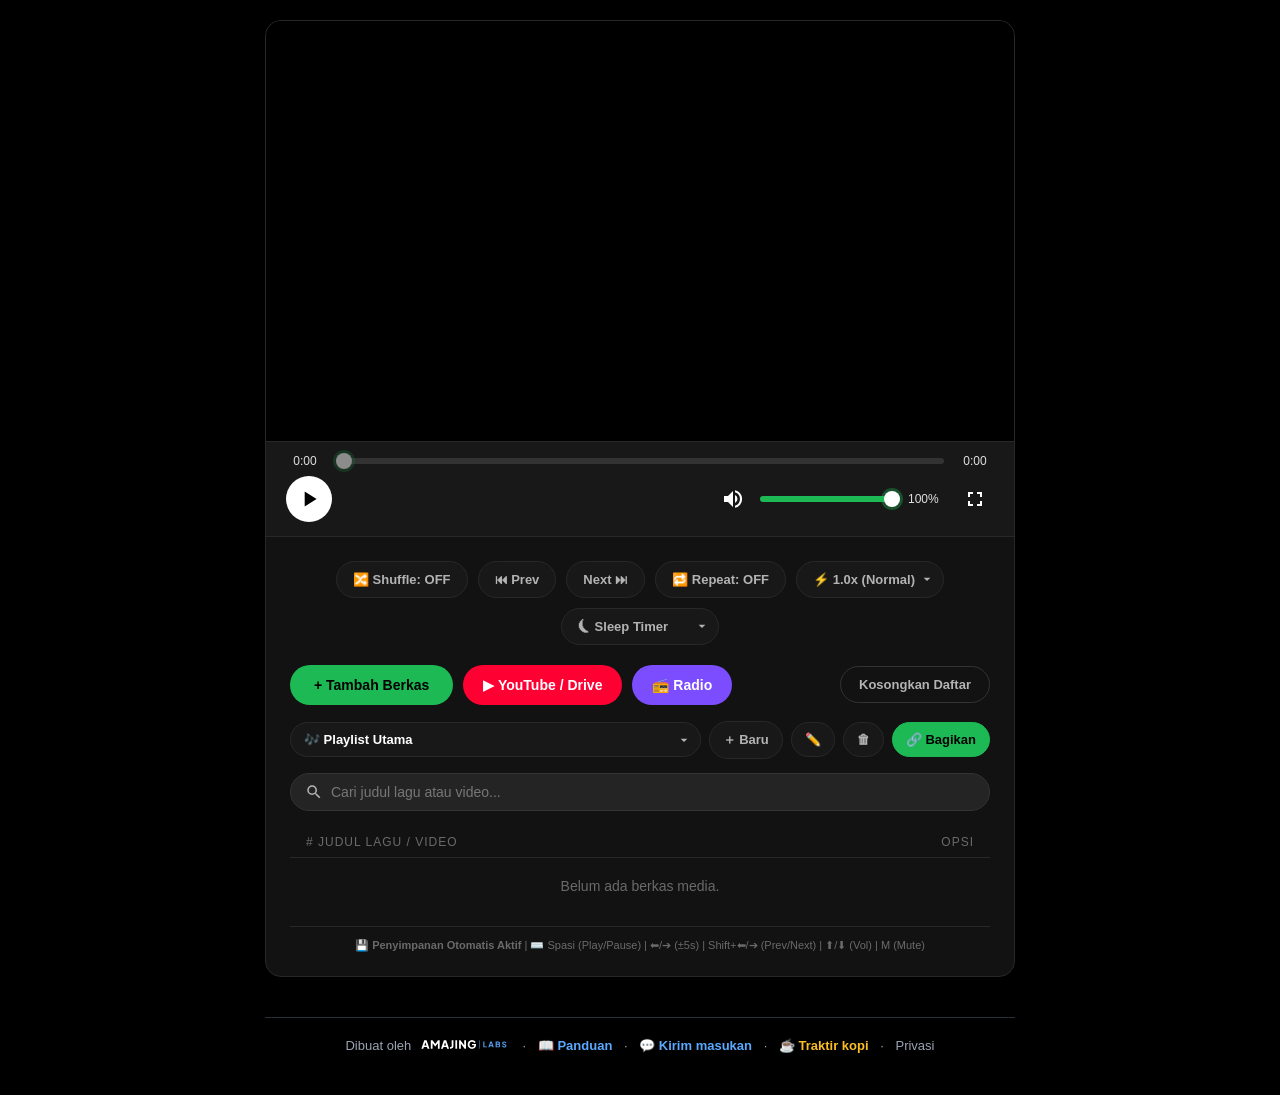
<file: index.html>
<!DOCTYPE html>
<html lang="id">
<head>
  <meta charset="UTF-8">
  <meta name="robots" content="noindex, nofollow">
  <meta name="viewport" content="width=device-width, initial-scale=1.0">
  <title>Amajing Player</title>
  <link rel="manifest" href="manifest.json">
  <link rel="icon" href="brand/ikon.svg" type="image/svg+xml">
  <link rel="icon" href="brand/ikon-192.png" type="image/png" sizes="192x192">
  <link rel="apple-touch-icon" href="brand/apple-touch-icon.png">
  <meta name="apple-mobile-web-app-title" content="Amajing Player">
  <meta name="theme-color" content="#1db954">
  <style>
    * { box-sizing: border-box; margin: 0; padding: 0; font-family: 'Circular', -apple-system, BlinkMacSystemFont, Roboto, Helvetica, Arial, sans-serif; }
    
    body {
      background: #000;
      color: #b3b3b3;
      display: flex;
      flex-direction: column;
      justify-content: center;
      align-items: center;
      min-height: 100vh;
      padding: 20px;
    }

    .foot {
      width: 100%;
      max-width: 750px;
      margin-top: 20px;
      padding: 18px 16px 22px;
      text-align: center;
      font-size: 13px;
      color: #9aa3b2;
      border-top: 1px solid #2a3039;
    }
    .ad-slot {
      width: 100%;
      max-width: 750px;
      margin-top: 20px;
    }
    .ad-slot .ad-label {
      font-size: 10px;
      text-transform: uppercase;
      letter-spacing: 1px;
      color: #6a6a6a;
      text-align: center;
      margin-bottom: 6px;
    }
    /* Label "Sponsor" hanya muncul kalau iklannya benar-benar tampil */
    .ad-slot:not(:has(#container-65734f289dddd359d3f6eeb86bb26aea > *)) .ad-label { display: none; }
    .foot .logo-inline { height: 17px; width: auto; vertical-align: -3px; margin-left: 6px; }
    .foot .dot { margin: 0 8px; }
    .foot a { color: #5AA9FF; text-decoration: none; font-weight: 600; white-space: nowrap; }
    .foot a:hover { text-decoration: underline; }
    #supportLink { color: #FBBF24; }
    #sleepSelect.active { background-image: none; padding-right: 16px; }

    .player-card {
      background-color: #121212;
      width: 100%;
      max-width: 750px;
      border-radius: 16px;
      overflow: hidden;
      box-shadow: 0 12px 32px rgba(0, 0, 0, 0.8);
      border: 1px solid #282828;
    }

    .media-container {
      width: 100%;
      background: #000;
      aspect-ratio: 16 / 9;
      display: flex;
      align-items: center;
      justify-content: center;
      position: relative;
      border-bottom: 1px solid #282828;
    }

    video { width: 100%; height: 100%; max-height: 420px; outline: none; }

    .audio-overlay {
      position: absolute;
      inset: 0;
      background: linear-gradient(180deg, #222222 0%, #121212 100%);
      display: flex;
      flex-direction: column;
      align-items: center;
      justify-content: center;
      gap: 16px;
      z-index: 2;
      pointer-events: none;
    }

    .album-art {
      width: 120px;
      height: 120px;
      background: linear-gradient(135deg, #1db954 0%, #0d5f2a 100%);
      border-radius: 50%;
      display: flex;
      align-items: center;
      justify-content: center;
      box-shadow: 0 10px 25px rgba(29, 185, 84, 0.3);
      animation: pulse 3s infinite ease-in-out;
    }

    .album-art span { font-size: 50px; }

    .audio-title {
      font-size: 18px;
      font-weight: 700;
      color: #fff;
      padding: 0 30px;
      text-align: center;
      max-width: 90%;
      white-space: nowrap;
      overflow: hidden;
      text-overflow: ellipsis;
    }

    @keyframes pulse {
      0%, 100% { transform: scale(1); }
      50% { transform: scale(1.04); }
    }

    .playlist-section { padding: 24px; }

    .nav-controls {
      display: flex;
      justify-content: center;
      align-items: center;
      gap: 10px;
      margin-bottom: 20px;
      flex-wrap: wrap;
    }

    .nav-btn {
      background-color: #181818;
      color: #b3b3b3;
      border: 1px solid #282828;
      padding: 10px 16px;
      border-radius: 50px;
      cursor: pointer;
      font-weight: 600;
      font-size: 13px;
      transition: all 0.2s ease;
      display: flex;
      align-items: center;
      gap: 6px;
      outline: none;
    }

    .nav-btn:hover {
      background-color: #282828;
      color: #fff;
      transform: scale(1.03);
    }

    .nav-btn.active {
      background-color: #1db954;
      border-color: #1db954;
      color: #000;
      font-weight: 700;
      box-shadow: 0 0 12px rgba(29, 185, 84, 0.4);
    }

    select.nav-btn {
      appearance: none;
      -webkit-appearance: none;
      padding-right: 28px;
      background-image: url("data:image/svg+xml,%3Csvg xmlns='http://www.w3.org/2000/svg' fill='%23b3b3b3' viewBox='0 0 24 24'%3E%3Cpath d='M7 10l5 5 5-5z'/%3E%3C/svg%3E");
      background-repeat: no-repeat;
      background-position: right 8px center;
      background-size: 16px;
    }

    select.nav-btn option {
      background-color: #181818;
      color: #fff;
    }

    .action-bar {
      display: flex;
      justify-content: space-between;
      align-items: center;
      margin-bottom: 16px;
      gap: 12px;
    }

    .file-input-btn {
      background-color: #1db954;
      color: #000;
      padding: 12px 24px;
      border-radius: 50px;
      cursor: pointer;
      font-weight: 700;
      font-size: 14px;
      transition: all 0.2s ease;
    }

    .file-input-btn:hover {
      background-color: #1ed760;
      transform: scale(1.04);
      box-shadow: 0 4px 15px rgba(29, 185, 84, 0.4);
    }

    .clear-btn {
      background: transparent;
      color: #b3b3b3;
      border: 1px solid #333;
      padding: 10px 18px;
      border-radius: 50px;
      cursor: pointer;
      font-weight: 600;
      font-size: 13px;
      transition: all 0.2s ease;
    }

    .clear-btn:hover {
      color: #ff5555;
      border-color: #ff5555;
      background: rgba(255, 85, 85, 0.1);
    }

    .search-container {
      margin-bottom: 16px;
    }

    /* ===== Playlist (banyak daftar) & berbagi ===== */
    .pl-bar { display: flex; gap: 8px; align-items: center; flex-wrap: wrap; margin-bottom: 14px; }
    .pl-bar select.nav-btn { flex: 1 1 180px; min-width: 0; color: #fff; }
    .pl-bar .nav-btn { padding: 9px 13px; }
    @media (max-width: 480px) {
      .pl-bar select.nav-btn { flex-basis: 100%; }
      .pl-bar .pl-share { margin-left: auto; }
    }
    .pl-share { background: #1db954; color: #000; border-color: #1db954; font-weight: 700; }
    .pl-share:hover { background: #1ed760; color: #000; }
    .import-banner {
      background: #10291a; border: 1px solid #1db954; border-radius: 12px;
      padding: 14px 16px; margin-bottom: 16px; color: #e6e6e6; font-size: 14px; line-height: 1.5;
    }
    .import-banner b { color: #fff; }
    .import-banner .ib-actions { display: flex; gap: 8px; margin-top: 10px; flex-wrap: wrap; }
    .import-banner .ib-note { color: #9aa3b2; font-size: 12px; margin-top: 6px; }
    .track-menu-btn { background: none; border: none; color: #8a8a8a; font-size: 18px; cursor: pointer; padding: 2px 8px; border-radius: 50%; line-height: 1; }
    .track-menu-btn:hover { color: #fff; background: #333; }
    .track-menu {
      position: absolute; z-index: 50; background: #232323; border: 1px solid #3a3a3a; border-radius: 10px;
      box-shadow: 0 8px 24px rgba(0,0,0,.5); padding: 6px; min-width: 220px; max-width: 90vw;
    }
    .track-menu button {
      display: block; width: 100%; text-align: left; background: none; border: none; color: #e6e6e6;
      padding: 9px 12px; border-radius: 6px; font-size: 14px; cursor: pointer;
    }
    .track-menu button:hover { background: #333; }
    .track-menu .tm-label { color: #8a8a8a; font-size: 11px; text-transform: uppercase; letter-spacing: 1px; padding: 6px 12px 2px; }
    .local-badge { font-size: 10px; color: #b3b3b3; border: 1px solid #444; border-radius: 4px; padding: 1px 5px; margin-left: 6px; vertical-align: 1px; font-weight: 600; }
    .track-actions { display: flex; align-items: center; gap: 2px; flex-shrink: 0; }
    .drive-panel .dp-title { color: #fff; font-weight: 700; font-size: 15px; margin-bottom: 6px; }
    .drive-panel .dp-intro { font-size: 13px; color: #c9ced6; line-height: 1.5; margin-bottom: 10px; }
    .dp-list { list-style: none; max-height: 170px; overflow-y: auto; margin-bottom: 12px; border: 1px solid #2a2a2a; border-radius: 8px; padding: 4px; }
    .dp-list li { display: flex; align-items: center; gap: 8px; padding: 6px 8px; font-size: 13px; color: #ddd; }
    .dp-list li label { display: flex; align-items: center; gap: 8px; flex: 1; min-width: 0; cursor: pointer; }
    .dp-list li .dp-name { overflow: hidden; text-overflow: ellipsis; white-space: nowrap; flex: 1; }
    .dp-list li .dp-size { color: #8a8a8a; font-size: 12px; flex-shrink: 0; }
    .dp-list li .dp-state { flex-shrink: 0; width: 20px; text-align: center; }
    .dp-list li.too-big .dp-size { color: #ff8a65; }
    .dp-folder { display: flex; gap: 8px; flex-wrap: wrap; margin-bottom: 8px; }
    .dp-folder .plain-input { flex: 1 1 200px; min-width: 0; }
    .dp-progress { margin: 10px 0; }
    .dp-bar { height: 8px; background: #2a2a2a; border-radius: 4px; overflow: hidden; margin-bottom: 6px; }
    .dp-bar span { display: block; height: 100%; width: 0; background: #1db954; transition: width .2s; }
    .drive-panel button:disabled { opacity: .5; cursor: not-allowed; }

    .search-input {
      width: 100%;
      background-color: #242424;
      border: 1px solid #333;
      border-radius: 50px;
      padding: 10px 18px 10px 40px;
      color: #fff;
      font-size: 14px;
      outline: none;
      transition: all 0.2s ease;
      background-image: url("data:image/svg+xml,%3Csvg xmlns='http://www.w3.org/2000/svg' fill='%23b3b3b3' viewBox='0 0 24 24'%3E%3Cpath d='M15.5 14h-.79l-.28-.27A6.471 6.471 0 0 0 16 9.5 6.5 6.5 0 1 0 9.5 16c1.61 0 3.09-.59 4.23-1.57l.27.28v.79l5 4.99L20.49 19l-4.99-5zm-6 0C7.01 14 5 11.99 5 9.5S7.01 5 9.5 5 14 7.01 14 9.5 11.99 14 9.5 14z'/%3E%3C/svg%3E");
      background-repeat: no-repeat;
      background-position: 14px center;
      background-size: 18px;
    }

    .search-input:focus {
      border-color: #1db954;
      background-color: #2a2a2a;
      box-shadow: 0 0 8px rgba(29, 185, 84, 0.3);
    }

    .search-input::placeholder { color: #777; }

    input[type="file"] { display: none; }

    .playlist-header {
      display: flex;
      justify-content: space-between;
      padding: 8px 16px;
      font-size: 12px;
      text-transform: uppercase;
      letter-spacing: 1px;
      color: #6a6a6a;
      border-bottom: 1px solid #282828;
      margin-bottom: 8px;
    }

    ul.playlist {
      list-style: none;
      max-height: 220px;
      overflow-y: auto;
    }

    ul.playlist::-webkit-scrollbar { width: 8px; }
    ul.playlist::-webkit-scrollbar-track { background: #121212; }
    ul.playlist::-webkit-scrollbar-thumb { background: #282828; border-radius: 4px; }
    ul.playlist::-webkit-scrollbar-thumb:hover { background: #3e3e3e; }

    ul.playlist li {
      padding: 12px 16px;
      border-radius: 8px;
      display: flex;
      justify-content: space-between;
      align-items: center;
      font-size: 14px;
      transition: background 0.2s ease;
      margin-bottom: 4px;
    }

    ul.playlist li:hover { background-color: #1a1a1a; }

    ul.playlist li.active {
      background-color: #282828;
      color: #1db954;
      font-weight: 700;
    }

    .track-title {
      cursor: pointer;
      flex-grow: 1;
      white-space: nowrap;
      overflow: hidden;
      text-overflow: ellipsis;
      margin-right: 12px;
    }

    .remove-btn {
      background: none;
      border: none;
      color: #6a6a6a;
      font-size: 16px;
      cursor: pointer;
      padding: 4px 8px;
      border-radius: 50%;
      transition: all 0.2s ease;
    }

    .remove-btn:hover {
      color: #fff;
      background: #333;
    }

    [hidden] { display: none !important; }

    .action-group { display: flex; gap: 10px; flex-wrap: wrap; }

    .radio-btn {
      background-color: #7c4dff;
      color: #fff;
      border: none;
      padding: 12px 20px;
      border-radius: 50px;
      cursor: pointer;
      font-weight: 700;
      font-size: 14px;
      transition: all 0.2s ease;
      white-space: nowrap;
    }
    .radio-btn:hover { background-color: #9670ff; transform: scale(1.04); box-shadow: 0 4px 15px rgba(124, 77, 255, 0.4); }

    .form-hint { font-size: 12px; color: #9a9a9a; margin-top: 8px; line-height: 1.5; }
    .form-hint b { color: #d0d0d0; }

    .radio-search { display: flex; gap: 8px; flex-wrap: wrap; }
    .radio-search .search-input { flex: 1 1 220px; }
    .radio-panel .yt-msg { margin: 8px 2px 0; }
    .radio-results { list-style: none; max-height: 260px; overflow-y: auto; margin-top: 8px; }
    .radio-results li {
      display: flex; align-items: center; gap: 10px;
      padding: 9px 10px; border-radius: 8px;
    }
    .radio-results li:hover { background: #222; }
    .radio-info { flex: 1; min-width: 0; }
    .radio-name { color: #fff; font-size: 14px; white-space: nowrap; overflow: hidden; text-overflow: ellipsis; }
    .radio-meta { color: #8a8a8a; font-size: 11px; white-space: nowrap; overflow: hidden; text-overflow: ellipsis; }
    .radio-add {
      background: transparent; color: #b9a3ff; border: 1px solid #7c4dff;
      border-radius: 50px; padding: 6px 12px; font-size: 12px; font-weight: 700; cursor: pointer; flex: none;
    }
    .radio-add:hover { background: #7c4dff; color: #fff; }
    .radio-add.added { border-color: #1db954; color: #1db954; background: transparent; cursor: default; }
    .radio-manual { margin-top: 10px; font-size: 13px; }
    .radio-manual summary { cursor: pointer; color: #b3b3b3; }
    .radio-manual-row { display: flex; gap: 8px; flex-wrap: wrap; margin-top: 8px; }
    .plain-input {
      flex: 1 1 180px; background: #242424; border: 1px solid #333; border-radius: 8px;
      color: #fff; font-size: 13px; padding: 9px 12px; outline: none;
    }
    .plain-input:focus { border-color: #7c4dff; }
    .radio-manual-row .radio-btn { padding: 9px 16px; font-size: 13px; }
    .radio-credit { flex: 1; font-size: 11px; color: #6a6a6a; }
    .action-bar { flex-wrap: wrap; }

    .yt-btn {
      background-color: #ff0033;
      color: #fff;
      border: none;
      padding: 12px 20px;
      border-radius: 50px;
      cursor: pointer;
      font-weight: 700;
      font-size: 14px;
      transition: all 0.2s ease;
    }

    .yt-btn:hover {
      background-color: #ff3355;
      transform: scale(1.04);
      box-shadow: 0 4px 15px rgba(255, 0, 51, 0.4);
    }

    .yt-form {
      background: #181818;
      border: 1px solid #282828;
      border-radius: 12px;
      padding: 14px;
      margin-bottom: 16px;
    }

    .yt-form textarea {
      width: 100%;
      background: #242424;
      border: 1px solid #333;
      border-radius: 8px;
      color: #fff;
      font-size: 14px;
      padding: 10px 12px;
      resize: vertical;
      outline: none;
    }

    .yt-form textarea:focus { border-color: #ff0033; }

    .yt-form-actions {
      display: flex;
      align-items: center;
      justify-content: flex-end;
      gap: 8px;
      margin-top: 10px;
      flex-wrap: wrap;
    }

    .yt-msg { flex: 1 1 100%; font-size: 12px; color: #b3b3b3; min-height: 1em; }
    .yt-msg.error { color: #ff5555; }
    .yt-form-actions .yt-btn { padding: 10px 18px; font-size: 13px; }

    .yt-wrap { position: absolute; inset: 0; z-index: 3; background: #000; }
    .yt-wrap iframe, .yt-wrap > div { width: 100%; height: 100%; border: 0; display: block; }

    .yt-badge {
      display: inline-block;
      background: #ff0033;
      color: #fff;
      font-size: 10px;
      font-weight: 700;
      padding: 2px 6px;
      border-radius: 4px;
      margin-right: 6px;
      vertical-align: middle;
    }

    .player-status {
      font-size: 12px;
      color: #ff5555;
      text-align: center;
      margin-bottom: 10px;
      min-height: 0;
    }

    .shortcut-info {
      margin-top: 16px;
      padding-top: 12px;
      border-top: 1px solid #282828;
      font-size: 11px;
      color: #6a6a6a;
      text-align: center;
    }
    /* ===== Bar kontrol (selalu terlihat) ===== */
    .control-bar {
      background: #181818;
      border-bottom: 1px solid #282828;
      padding: 12px 20px 14px;
    }
    .seek-row, .ctrl-row { display: flex; align-items: center; gap: 12px; }
    .ctrl-row { margin-top: 8px; }
    .time { font-size: 12px; color: #e0e0e0; font-variant-numeric: tabular-nums; min-width: 38px; text-align: center; }

    .range {
      -webkit-appearance: none;
      appearance: none;
      height: 6px;
      border-radius: 6px;
      cursor: pointer;
      outline: none;
      --pct: 0%;
      background: linear-gradient(to right, #1db954 0 var(--pct), #4d4d4d var(--pct) 100%);
    }
    .range.seek { flex: 1; }
    .range::-webkit-slider-thumb {
      -webkit-appearance: none;
      width: 16px; height: 16px; border-radius: 50%;
      background: #fff; border: none;
      box-shadow: 0 0 0 3px rgba(29, 185, 84, 0.35);
    }
    .range::-moz-range-thumb {
      width: 16px; height: 16px; border-radius: 50%;
      background: #fff; border: none;
      box-shadow: 0 0 0 3px rgba(29, 185, 84, 0.35);
    }
    .range:focus-visible { box-shadow: 0 0 0 2px #1db954; }
    .range:disabled { cursor: default; opacity: 0.5; }

    .ctrl-btn {
      background: transparent;
      border: none;
      color: #fff;
      width: 38px; height: 38px;
      border-radius: 50%;
      display: inline-flex; align-items: center; justify-content: center;
      cursor: pointer;
      transition: background 0.2s ease, transform 0.15s ease;
      flex: none;
    }
    .ctrl-btn:hover { background: #2a2a2a; }
    .ctrl-btn svg { width: 24px; height: 24px; fill: currentColor; }

    .play-btn { background: #fff; color: #000; width: 46px; height: 46px; }
    .play-btn:hover { background: #fff; transform: scale(1.06); }
    .play-btn svg { width: 26px; height: 26px; }
    .play-btn .ic-pause, .play-btn.playing .ic-play { display: none; }
    .play-btn.playing .ic-pause { display: block; }

    #muteBtn .ic-mute, #muteBtn.muted .ic-vol { display: none; }
    #muteBtn.muted .ic-mute { display: block; }
    #muteBtn.muted { color: #ff5555; }

    .volume-group { display: flex; align-items: center; gap: 8px; margin-left: auto; }
    .range.volume { width: 140px; }
    .vol-label { font-size: 12px; color: #e0e0e0; min-width: 36px; font-variant-numeric: tabular-nums; }

    @media (max-width: 480px) {
      .control-bar { padding: 10px 14px 12px; }
      .range.volume { width: 90px; }
    }

    /* Layar penuh: video + bar kontrol ikut */
    .stage:fullscreen { display: flex; flex-direction: column; background: #000; }
    .stage:fullscreen .media-container { flex: 1; aspect-ratio: auto; }
    .stage:fullscreen video { max-height: none; }
    .stage:-webkit-full-screen { display: flex; flex-direction: column; background: #000; width: 100%; height: 100%; }
    .stage:-webkit-full-screen .media-container { flex: 1; aspect-ratio: auto; }
    .stage:-webkit-full-screen video { max-height: none; }
  </style>
</head>
<body>

<div class="player-card">
 <div class="stage" id="stage">
  <div class="media-container">
    <video id="mediaPlayer" playsinline></video>
    <div class="audio-overlay" id="audioOverlay" style="display: none;">
      <div class="album-art">
        <span id="albumIcon">🎵</span>
      </div>
      <div class="audio-title" id="audioTitle">Judul Media</div>
    </div>
    <div class="yt-wrap" id="ytWrap" hidden><div id="ytPlayer"></div></div>
  </div>

  <div class="control-bar">
    <div class="seek-row">
      <span class="time" id="curTime">0:00</span>
      <input type="range" class="range seek" id="seekBar" min="0" max="0" step="0.1" value="0" aria-label="Posisi putar">
      <span class="time" id="durTime">0:00</span>
    </div>
    <div class="ctrl-row">
      <button class="ctrl-btn play-btn" id="playPauseBtn" type="button" title="Play / Pause (Spasi)" aria-label="Play">
        <svg viewBox="0 0 24 24" class="ic-play"><path d="M8 5v14l11-7z"/></svg>
        <svg viewBox="0 0 24 24" class="ic-pause"><path d="M6 5h4v14H6zM14 5h4v14h-4z"/></svg>
      </button>
      <div class="volume-group">
        <button class="ctrl-btn" id="muteBtn" type="button" title="Bisukan / Suarakan (M)" aria-label="Bisukan">
          <svg viewBox="0 0 24 24" class="ic-vol"><path d="M3 9v6h4l5 5V4L7 9H3zm13.5 3A4.5 4.5 0 0 0 14 8v8a4.5 4.5 0 0 0 2.5-4zM14 3.2v2.1a7 7 0 0 1 0 13.4v2.1a9 9 0 0 0 0-17.6z"/></svg>
          <svg viewBox="0 0 24 24" class="ic-mute"><path d="M16.5 12A4.5 4.5 0 0 0 14 8v2.2l2.5 2.5V12zM19 12a7 7 0 0 1-.6 2.8l1.5 1.5A9 9 0 0 0 14 3.2v2.1A7 7 0 0 1 19 12zM4.3 3 3 4.3 7.7 9H3v6h4l5 5v-6.7l4.3 4.3a7 7 0 0 1-2.3 1.2v2.1a9 9 0 0 0 3.7-1.8l2 2 1.3-1.3L4.3 3zM12 4 9.9 6.1 12 8.2V4z"/></svg>
        </button>
        <input type="range" class="range volume" id="volumeBar" min="0" max="100" step="1" value="100" aria-label="Volume">
        <span class="vol-label" id="volLabel">100%</span>
      </div>
      <button class="ctrl-btn" id="fullscreenBtn" type="button" title="Layar penuh" aria-label="Layar penuh">
        <svg viewBox="0 0 24 24"><path d="M7 14H5v5h5v-2H7v-3zm-2-4h2V7h3V5H5v5zm12 7h-3v2h5v-5h-2v3zM14 5v2h3v3h2V5h-5z"/></svg>
      </button>
    </div>
  </div>
 </div>

  <div class="playlist-section">
    <div class="nav-controls">
      <button class="nav-btn" id="shuffleBtn">🔀 Shuffle: OFF</button>
      <button class="nav-btn" id="prevBtn">⏮ Prev</button>
      <button class="nav-btn" id="nextBtn">Next ⏭</button>
      <button class="nav-btn" id="repeatBtn">🔁 Repeat: OFF</button>
      
      <select class="nav-btn" id="speedSelect" title="Kecepatan Putar">
        <option value="0.5">⚡ 0.5x</option>
        <option value="1" selected>⚡ 1.0x (Normal)</option>
        <option value="1.25">⚡ 1.25x</option>
        <option value="1.5">⚡ 1.5x</option>
        <option value="2">⚡ 2.0x</option>
      </select>

      <select class="nav-btn" id="sleepSelect" title="Sleep timer: musik berhenti otomatis">
        <option value="running" id="sleepRunningOpt" hidden disabled>⏾ 0:00</option>
        <option value="off" selected>⏾ Sleep Timer</option>
        <option value="15">⏾ 15 menit</option>
        <option value="30">⏾ 30 menit</option>
        <option value="45">⏾ 45 menit</option>
        <option value="60">⏾ 1 jam</option>
        <option value="90">⏾ 1,5 jam</option>
        <option value="end">⏾ Setelah lagu ini</option>
      </select>
    </div>

    <div class="player-status" id="playerStatus" hidden></div>

    <div class="action-bar">
      <div class="action-group">
        <label class="file-input-btn">
          + Tambah Berkas
          <input type="file" id="filePicker" accept="audio/*, video/*, .mp3, .mp4, .m4a, .wav, .ogg, .flac" multiple>
        </label>
        <button class="yt-btn" id="ytToggleBtn" type="button">▶ YouTube / Drive</button>
        <button class="radio-btn" id="radioToggleBtn" type="button">📻 Radio</button>
      </div>
      <button class="clear-btn" id="clearBtn">Kosongkan Daftar</button>
    </div>

    <div class="yt-form" id="ytForm" hidden>
      <textarea id="ytInput" rows="3" placeholder="Tempel link YouTube atau Google Drive (satu link per baris).&#10;Judul boleh ditulis setelah link, contoh:&#10;https://drive.google.com/file/d/xxxx/view Lagu Kenangan"></textarea>
      <div class="form-hint">Google Drive: file harus dibagikan ke <b>"Siapa saja yang memiliki link"</b>. File di atas ±100 MB tidak bisa diputar langsung.<br>💡 Banyak lagu sekaligus: di Google Drive pilih semua lagunya → <b>Bagikan → Salin link</b>, lalu tempel di sini.</div>
      <div class="yt-form-actions">
        <span class="yt-msg" id="ytMsg"></span>
        <button class="clear-btn" id="ytCancelBtn" type="button">Batal</button>
        <button class="yt-btn" id="ytAddBtn" type="button">+ Tambah ke Daftar</button>
      </div>
    </div>

    <div class="yt-form radio-panel" id="radioPanel" hidden>
      <div class="radio-search">
        <input type="text" id="radioQuery" class="search-input" placeholder="Cari stasiun radio, contoh: Prambors, jazz, dangdut" autocomplete="off">
        <select class="nav-btn" id="radioCountry" title="Negara">
          <option value="ID" selected>🇮🇩 Indonesia</option>
          <option value="">🌐 Semua negara</option>
        </select>
      </div>
      <div class="yt-msg" id="radioMsg"></div>
      <ul class="radio-results" id="radioResults"></ul>
      <details class="radio-manual">
        <summary>Punya link stream radio sendiri?</summary>
        <div class="radio-manual-row">
          <input type="text" id="radioUrl" class="plain-input" placeholder="https://... (link stream, harus https)">
          <input type="text" id="radioName" class="plain-input" placeholder="Nama stasiun">
          <button class="radio-btn" id="radioAddManualBtn" type="button">+ Tambah</button>
        </div>
      </details>
      <div class="yt-form-actions">
        <span class="radio-credit">Data stasiun dari radio-browser.info</span>
        <button class="clear-btn" id="radioCloseBtn" type="button">Tutup</button>
      </div>
    </div>

    <div class="import-banner" id="importBanner" hidden></div>

    <div class="yt-form drive-panel" id="drivePanel" hidden>
      <div class="dp-title">☁️ Upload lagu dari HP ke Google Drive</div>
      <div class="dp-intro" id="dpIntro"></div>
      <ul class="dp-list" id="dpList"></ul>
      <div class="dp-folder">
        <input type="text" id="dpFolderName" class="plain-input" maxlength="100" placeholder="Nama folder baru">
        <button class="nav-btn pl-share" id="dpNewFolderBtn" type="button">➕ Upload ke folder baru</button>
        <button class="nav-btn" id="dpPickFolderBtn" type="button">📁 Pilih folder yang ada</button>
      </div>
      <div class="form-hint">Folder akan diatur ke <b>"Siapa saja yang memiliki link"</b> supaya temanmu bisa mendengarkan. Pastikan kamu berhak membagikan lagu-lagu ini. Aplikasi hanya bisa mengakses file &amp; folder yang dibuatnya atau yang kamu pilih. <a href="privasi.html" target="_blank" rel="noopener">Kebijakan privasi</a></div>
      <div class="dp-progress" id="dpProgress" hidden>
        <div class="dp-bar"><span id="dpBarFill"></span></div>
        <div class="yt-msg" id="dpMsg"></div>
      </div>
      <div class="yt-form-actions">
        <button class="nav-btn pl-share" id="dpShareNowBtn" type="button" hidden>🔗 Bagikan sekarang</button>
        <button class="clear-btn" id="dpSkipShareBtn" type="button" hidden>Bagikan tanpa lagu HP</button>
        <button class="clear-btn" id="dpCloseBtn" type="button">Tutup</button>
      </div>
    </div>

    <div class="pl-bar">
      <select class="nav-btn" id="plSelect" title="Pilih playlist" aria-label="Pilih playlist"></select>
      <button class="nav-btn" id="plNewBtn" type="button" title="Buat playlist baru">＋ Baru</button>
      <button class="nav-btn" id="plRenameBtn" type="button" title="Ganti nama playlist">✏️</button>
      <button class="nav-btn" id="plDeleteBtn" type="button" title="Hapus playlist ini">🗑</button>
      <button class="nav-btn pl-share" id="plShareBtn" type="button" title="Bagikan playlist lewat link">🔗 Bagikan</button>
    </div>

    <div class="search-container">
      <input type="text" id="searchInput" class="search-input" placeholder="Cari judul lagu atau video...">
    </div>
    <div class="playlist-header">
      <span># Judul Lagu / Video</span>
      <span>Opsi</span>
    </div>

    <ul class="playlist" id="playlist">
      <li style="text-align: center; color: #6a6a6a; justify-content: center;">Belum ada berkas media.</li>
    </ul>

    <div class="shortcut-info">
      💾 <strong>Penyimpanan Otomatis Aktif</strong> | ⌨️ Spasi (Play/Pause) | ⬅/➔ (±5s) | Shift+⬅/➔ (Prev/Next) | ⬆/⬇ (Vol) | M (Mute)
    </div>
  </div>
</div>

<aside class="ad-slot" aria-label="Iklan">
  <div class="ad-label">Sponsor</div>
  <div id="container-65734f289dddd359d3f6eeb86bb26aea"></div>
</aside>

<footer class="foot">
  Dibuat oleh<img class="logo-inline" src="brand/logo-kecil-gelap.svg" alt="Amajing Labs">
  <span class="dot">·</span>
  <a href="panduan/" target="_blank" rel="noopener">📖 Panduan</a>
    <span class="dot">·</span>
    <a href="https://forms.gle/fZAtNMCwKqhQhgpKA" target="_blank" rel="noopener">💬 Kirim masukan</a>
  <span class="support-wrap" id="supportWrap" hidden>
    <span class="dot">·</span>
    <a id="supportLink" href="#" target="_blank" rel="noopener">☕ Traktir kopi</a>
  </span>
  <span class="dot">·</span>
  <a href="privasi.html" style="color:#9aa3b2;font-weight:400">Privasi</a>
</footer>

<script>
  const filePicker = document.getElementById('filePicker');
  const playlistUI = document.getElementById('playlist');
  const mediaPlayer = document.getElementById('mediaPlayer');
  const audioOverlay = document.getElementById('audioOverlay');
  const audioTitle = document.getElementById('audioTitle');
  const albumIcon = document.getElementById('albumIcon');
  const clearBtn = document.getElementById('clearBtn');
  const prevBtn = document.getElementById('prevBtn');
  const nextBtn = document.getElementById('nextBtn');
  const shuffleBtn = document.getElementById('shuffleBtn');
  const repeatBtn = document.getElementById('repeatBtn');
  const speedSelect = document.getElementById('speedSelect');
  const searchInput = document.getElementById('searchInput');
  const ytWrap = document.getElementById('ytWrap');
  const ytToggleBtn = document.getElementById('ytToggleBtn');
  const ytForm = document.getElementById('ytForm');
  const ytInput = document.getElementById('ytInput');
  const ytMsg = document.getElementById('ytMsg');
  const ytAddBtn = document.getElementById('ytAddBtn');
  const ytCancelBtn = document.getElementById('ytCancelBtn');
  const playerStatus = document.getElementById('playerStatus');

  let ytApiPromise = null;
  let ytPlayerPromise = null;
  let ytPlayer = null;
  let playToken = 0;
  let ytErrorStreak = 0;
  let statusTimer = null;

  let trackList = [];
  let currentIndex = -1;
  let currentObjectUrl = null;
  let db = null;

  let isShuffle = false;
  const repeatModes = ['off', 'all', 'one'];
  let repeatIndex = 0;

  function initDB() {
    return new Promise((resolve, reject) => {
      const request = indexedDB.open('SpotifyMediaPlayerDB', 1);
      request.onupgradeneeded = (e) => {
        const database = e.target.result;
        if (!database.objectStoreNames.contains('playlist')) {
          database.createObjectStore('playlist', { keyPath: 'id', autoIncrement: true });
        }
      };
      request.onsuccess = (e) => {
        db = e.target.result;
        resolve(db);
      };
      request.onerror = (e) => reject(e.target.error);
    });
  }

  function saveTrackToDB(file) {
    return new Promise((resolve, reject) => {
      const tx = db.transaction('playlist', 'readwrite');
      const store = tx.objectStore('playlist');
      const trackData = { name: file.name, type: file.type, blob: file, pl: activePl };
      const req = store.add(trackData);
      req.onsuccess = (e) => resolve({ ...trackData, id: e.target.result });
      req.onerror = (e) => reject(e.target.error);
    });
  }

  function saveRecordToDB(record) {
    if (!record.pl) record = { ...record, pl: activePl };
    return new Promise((resolve, reject) => {
      const tx = db.transaction('playlist', 'readwrite');
      const req = tx.objectStore('playlist').add(record);
      req.onsuccess = (e) => resolve({ ...record, id: e.target.result });
      req.onerror = (e) => reject(e.target.error);
    });
  }

  function updateRecordInDB(record) {
    return new Promise((resolve, reject) => {
      const tx = db.transaction('playlist', 'readwrite');
      const req = tx.objectStore('playlist').put(record);
      req.onsuccess = () => resolve();
      req.onerror = (e) => reject(e.target.error);
    });
  }

  function loadTracksFromDB() {
    return new Promise((resolve, reject) => {
      const tx = db.transaction('playlist', 'readonly');
      const store = tx.objectStore('playlist');
      const req = store.getAll();
      req.onsuccess = (e) => resolve((e.target.result || []).filter((r) => (r.pl || DEFAULT_PL) === activePl));
      req.onerror = (e) => reject(e.target.error);
    });
  }

  function deleteTrackFromDB(id) {
    return new Promise((resolve, reject) => {
      const tx = db.transaction('playlist', 'readwrite');
      const store = tx.objectStore('playlist');
      const req = store.delete(id);
      req.onsuccess = () => resolve();
      req.onerror = (e) => reject(e.target.error);
    });
  }

  // Hanya mengosongkan playlist yang sedang dibuka (playlist lain tetap aman).
  function clearDB(plId = activePl) {
    return new Promise((resolve, reject) => {
      const tx = db.transaction('playlist', 'readwrite');
      const store = tx.objectStore('playlist');
      const req = store.openCursor();
      req.onsuccess = (e) => {
        const cur = e.target.result;
        if (!cur) return;
        if ((cur.value.pl || DEFAULT_PL) === plId) cur.delete();
        cur.continue();
      };
      tx.oncomplete = () => resolve();
      tx.onerror = (e) => reject(e.target.error);
    });
  }

  /* ================= Banyak playlist ================= */

  const DEFAULT_PL = 'main';
  let playlists = [{ id: DEFAULT_PL, name: 'Playlist Utama' }];
  let activePl = DEFAULT_PL;
  try {
    const savedPl = JSON.parse(localStorage.getItem('playlists') || 'null');
    if (Array.isArray(savedPl) && savedPl.length) playlists = savedPl;
    const savedActive = localStorage.getItem('activePlaylist');
    if (savedActive && playlists.some((p) => p.id === savedActive)) activePl = savedActive;
  } catch (e) {}

  function savePlaylistsMeta() {
    try {
      localStorage.setItem('playlists', JSON.stringify(playlists));
      localStorage.setItem('activePlaylist', activePl);
    } catch (e) {}
  }

  function newPlaylistId() {
    return 'pl' + Date.now().toString(36) + Math.random().toString(36).slice(2, 6);
  }

  function uniquePlaylistName(name) {
    let n = name, i = 2;
    while (playlists.some((p) => p.name.toLowerCase() === n.toLowerCase())) n = `${name} (${i++})`;
    return n;
  }

  function renderPlaylistSelect() {
    const sel = document.getElementById('plSelect');
    sel.innerHTML = '';
    playlists.forEach((p) => {
      const o = document.createElement('option');
      o.value = p.id;
      o.textContent = '🎶 ' + p.name;
      sel.appendChild(o);
    });
    sel.value = activePl;
    document.getElementById('plDeleteBtn').disabled = playlists.length <= 1;
  }

  async function switchPlaylist(id) {
    activePl = id;
    savePlaylistsMeta();
    resetPlayer();
    searchInput.value = '';
    trackList = await loadTracksFromDB();
    renderPlaylistSelect();
    renderPlaylist();
  }

  function createPlaylist(name) {
    const p = { id: newPlaylistId(), name: uniquePlaylistName(name) };
    playlists.push(p);
    savePlaylistsMeta();
    return p;
  }

  window.addEventListener('DOMContentLoaded', async () => {
    try {
      await initDB();
      const savedTracks = await loadTracksFromDB();
      trackList = savedTracks;
      renderPlaylistSelect();
      renderPlaylist();
      checkSharedPlaylist();
    } catch (err) {
      console.error('Gagal inisialisasi IndexedDB:', err);
    }
  });

  searchInput.addEventListener('input', renderPlaylist);

  speedSelect.addEventListener('change', () => {
    const rate = parseFloat(speedSelect.value);
    mediaPlayer.playbackRate = rate;
    if (isYTActive()) ytPlayer.setPlaybackRate(rate);
  });

  /* ================= YouTube ================= */

  function isYT(item) {
    return item && item.type === 'youtube';
  }

  function isYTActive() {
    return !!ytPlayer && currentIndex >= 0 && isYT(trackList[currentIndex]);
  }

  function showStatus(text, ms = 4000, ok = false) {
    clearTimeout(statusTimer);
    playerStatus.textContent = text;
    playerStatus.style.color = ok ? '#1db954' : '';
    playerStatus.hidden = false;
    statusTimer = setTimeout(() => { playerStatus.hidden = true; }, ms);
  }

  function parseYouTubeId(raw) {
    const text = raw.trim();
    if (!text) return null;
    if (/^[\w-]{11}$/.test(text)) return text;
    let u;
    try {
      u = new URL(/^https?:\/\//i.test(text) ? text : 'https://' + text);
    } catch (e) {
      return null;
    }
    const host = u.hostname.toLowerCase();
    let id = null;
    if (host === 'youtu.be') {
      id = u.pathname.slice(1).split('/')[0];
    } else if (host === 'youtube.com' || host.endsWith('.youtube.com') || host.endsWith('youtube-nocookie.com')) {
      id = u.searchParams.get('v');
      if (!id) {
        const m = u.pathname.match(/^\/(?:shorts|embed|live|v)\/([\w-]{11})/);
        id = m ? m[1] : null;
      }
    }
    return id && /^[\w-]{11}$/.test(id) ? id : null;
  }

  async function fetchYouTubeTitle(videoId) {
    try {
      const url = 'https://www.youtube.com/oembed?format=json&url=' +
        encodeURIComponent('https://www.youtube.com/watch?v=' + videoId);
      const res = await fetch(url);
      if (!res.ok) return null;
      const data = await res.json();
      return data && data.title ? data.title : null;
    } catch (e) {
      return null;
    }
  }

  function loadYTApi() {
    if (ytApiPromise) return ytApiPromise;
    ytApiPromise = new Promise((resolve, reject) => {
      if (window.YT && window.YT.Player) return resolve();
      const prev = window.onYouTubeIframeAPIReady;
      window.onYouTubeIframeAPIReady = () => {
        if (typeof prev === 'function') prev();
        resolve();
      };
      const s = document.createElement('script');
      s.src = 'https://www.youtube.com/iframe_api';
      s.onerror = () => {
        ytApiPromise = null;
        reject(new Error('Gagal memuat YouTube API'));
      };
      document.head.appendChild(s);
    });
    return ytApiPromise;
  }

  function getYTPlayer() {
    if (ytPlayerPromise) return ytPlayerPromise;
    ytPlayerPromise = loadYTApi().then(() => new Promise((resolve) => {
      const player = new YT.Player('ytPlayer', {
        width: '100%',
        height: '100%',
        playerVars: { playsinline: 1, rel: 0, autoplay: 1 },
        events: {
          onReady: () => { ytPlayer = player; applyVolume(); resolve(player); },
          onStateChange: onYTStateChange,
          onError: onYTError
        }
      });
    })).catch((err) => {
      ytPlayerPromise = null;
      throw err;
    });
    return ytPlayerPromise;
  }

  function onYTStateChange(e) {
    if (!isYTActive()) return;
    if (e.data === YT.PlayerState.PLAYING) {
      ytErrorStreak = 0;
      const item = trackList[currentIndex];
      const data = ytPlayer.getVideoData ? ytPlayer.getVideoData() : null;
      if (item.autoTitle && data && data.title) {
        item.name = data.title;
        item.autoTitle = false;
        updateMediaSession();
        updateRecordInDB({ ...item, autoTitle: false }).catch(() => {});
        renderPlaylist();
      }
    } else if (e.data === YT.PlayerState.ENDED) {
      handleEnded();
    }
  }

  function onYTError(e) {
    if (!isYTActive()) return;
    const reasons = {
      2: 'link/ID video tidak valid',
      5: 'video tidak bisa diputar di player HTML5',
      100: 'video tidak ditemukan atau sudah dihapus/privat',
      101: 'pemilik video tidak mengizinkan diputar di situs lain',
      150: 'pemilik video tidak mengizinkan diputar di situs lain'
    };
    const item = trackList[currentIndex];
    ytErrorStreak++;
    showStatus(`⚠️ "${item.name}" gagal diputar: ${reasons[e.data] || 'kesalahan ' + e.data}.`, 6000);
    if (ytErrorStreak >= trackList.length) return; // semua gagal, jangan loop terus
    const token = playToken;
    setTimeout(() => {
      if (token !== playToken) return;
      const idx = getNextIndex(true);
      if (idx !== -1 && idx !== currentIndex) playTrack(idx);
    }, 1500);
  }

  function stopYT() {
    if (ytPlayer && ytPlayer.stopVideo) {
      try { ytPlayer.stopVideo(); } catch (e) {}
    }
    ytWrap.hidden = true;
  }

  function openYTForm() {
    ytForm.hidden = false;
    ytMsg.textContent = '';
    ytMsg.classList.remove('error');
    ytInput.focus();
  }

  function closeYTForm() {
    ytForm.hidden = true;
    ytInput.value = '';
    ytMsg.textContent = '';
  }

  ytToggleBtn.addEventListener('click', () => {
    if (ytForm.hidden) openYTForm(); else closeYTForm();
  });
  ytCancelBtn.addEventListener('click', closeYTForm);

  ytInput.addEventListener('keydown', (e) => {
    if (e.key === 'Enter' && !e.shiftKey) {
      e.preventDefault();
      addYouTubeLinks();
    } else if (e.key === 'Escape') {
      closeYTForm();
    }
  });

  ytAddBtn.addEventListener('click', addYouTubeLinks);

  function parseDriveId(raw) {
    let u;
    try {
      const text = raw.trim();
      u = new URL(/^https?:\/\//i.test(text) ? text : 'https://' + text);
    } catch (e) {
      return null;
    }
    const host = u.hostname.toLowerCase();
    if (!/(^|\.)(drive|docs|drive\.usercontent)\.google\.com$/.test(host)) return null;
    const m = u.pathname.match(/\/(?:file\/)?d\/([\w-]{20,})/);
    const id = m ? m[1] : u.searchParams.get('id');
    return id && /^[\w-]{20,}$/.test(id) ? id : null;
  }

  // Urutan cara memutar file Drive publik. Yang pertama (Drive API + API key situs ini) paling andal:
  // mendukung loncat posisi (seek) dan tidak terkena halaman peringatan Google.
  const DRIVE_URL_COUNT = 3;
  function driveUrl(id, attempt = 0) {
    const e = encodeURIComponent(id);
    if (attempt === 0) return `https://www.googleapis.com/drive/v3/files/${e}?alt=media&supportsAllDrives=true&key=${GOOGLE_API_KEY}`;
    if (attempt === 1) return `https://drive.usercontent.google.com/download?id=${e}&export=download`;
    return `https://drive.google.com/uc?export=download&id=${e}`;
  }

  // Satu baris boleh berisi beberapa link; kata-kata setelah link dipakai sebagai judul.
  function parseLinkInput(text) {
    const entries = [];
    const invalid = [];
    for (const line of text.split('\n')) {
      let current = null;
      const stray = [];
      for (const tok of line.split(/[\s,]+/).filter(Boolean)) {
        const yt = parseYouTubeId(tok);
        const gd = yt ? null : parseDriveId(tok);
        if (yt || gd) {
          current = yt ? { kind: 'youtube', id: yt, title: [] } : { kind: 'gdrive', id: gd, title: [] };
          entries.push(current);
        } else if (current) {
          current.title.push(tok);
        } else {
          stray.push(tok);
        }
      }
      if (stray.length) invalid.push(stray.join(' '));
    }
    return { entries, invalid };
  }

  async function addYouTubeLinks() {
    if (!ytInput.value.trim()) {
      ytMsg.textContent = 'Tempel minimal satu link YouTube atau Google Drive dulu.';
      ytMsg.classList.add('error');
      return;
    }

    const { entries, invalid } = parseLinkInput(ytInput.value);

    if (entries.length === 0) {
      ytMsg.textContent = 'Link tidak dikenali. Gunakan link video YouTube atau link file Google Drive (drive.google.com/file/d/...).';
      ytMsg.classList.add('error');
      return;
    }

    ytAddBtn.disabled = true;
    ytMsg.classList.remove('error');
    ytMsg.textContent = 'Menambahkan...';

    const isFirstTime = trackList.length === 0;
    let added = 0;

    for (const entry of entries) {
      const customTitle = entry.title.join(' ').trim();
      let record;
      if (entry.kind === 'youtube') {
        const title = customTitle || await fetchYouTubeTitle(entry.id);
        record = {
          name: title || `YouTube: ${entry.id}`,
          type: 'youtube',
          videoId: entry.id,
          autoTitle: !title
        };
      } else {
        record = {
          name: customTitle || `Google Drive: ${entry.id.slice(0, 8)}…`,
          type: 'gdrive',
          fileId: entry.id
        };
      }
      try {
        const saved = await saveRecordToDB(record);
        trackList.push(saved);
        added++;
      } catch (err) {
        console.error('Gagal menyimpan link:', err);
      }
    }

    ytAddBtn.disabled = false;
    renderPlaylist();

    if (invalid.length) {
      ytInput.value = invalid.join('\n');
      ytMsg.textContent = `${added} link ditambahkan. ${invalid.length} link tidak dikenali (masih di kotak).`;
      ytMsg.classList.add('error');
    } else {
      closeYTForm();
      showStatus(`✅ ${added} link ditambahkan ke daftar.`, 3000, true);
    }

    if (isFirstTime && trackList.length > 0) {
      playTrack(0);
    }
  }

  /* ================= Radio ================= */

  const radioToggleBtn = document.getElementById('radioToggleBtn');
  const radioPanel = document.getElementById('radioPanel');
  const radioQuery = document.getElementById('radioQuery');
  const radioCountry = document.getElementById('radioCountry');
  const radioResults = document.getElementById('radioResults');
  const radioMsg = document.getElementById('radioMsg');
  const radioUrl = document.getElementById('radioUrl');
  const radioName = document.getElementById('radioName');
  const radioAddManualBtn = document.getElementById('radioAddManualBtn');
  const radioCloseBtn = document.getElementById('radioCloseBtn');

  const RB_HOSTS = [
    'https://de1.api.radio-browser.info',
    'https://fi1.api.radio-browser.info',
    'https://de2.api.radio-browser.info'
  ];
  // Stasiun bawaan: selalu tampil paling atas (link https sudah dicek).
  const FEATURED_RADIOS = [
    {
      name: 'Suara Surabaya 100 FM',
      url_resolved: 'https://c5.siar.us/proxy/ssfm/stream',
      _meta: '⭐ Surabaya • Berita & info lalu lintas Surabaya–Malang',
      _keywords: 'suara surabaya ss ssfm 100 berita lalu lintas jawa timur'
    },
    {
      name: 'City Guide 911 FM Malang',
      url_resolved: 'https://cityguide911fm.com/radio/audio.mp3',
      _meta: '⭐ Malang • Info kota & lalu lintas Malang',
      _keywords: 'city guide cityguide 911 91.1 malang lalu lintas jawa timur'
    }
  ];

  function featuredFor(q) {
    const query = q.toLowerCase();
    return FEATURED_RADIOS.filter((s) => !query ||
      (s.name + ' ' + s._keywords).toLowerCase().includes(query));
  }

  let radioSearchToken = 0;
  let radioDebounce = null;

  function setRadioMsg(text, isError) {
    radioMsg.textContent = text;
    radioMsg.classList.toggle('error', !!isError);
  }

  async function rbFetch(path) {
    let lastErr;
    for (const host of RB_HOSTS) {
      try {
        const res = await fetch(host + path);
        if (res.ok) return await res.json();
        lastErr = new Error('HTTP ' + res.status);
      } catch (e) {
        lastErr = e;
      }
    }
    throw lastErr;
  }

  async function searchRadio() {
    const token = ++radioSearchToken;
    const q = radioQuery.value.trim();
    const base = new URLSearchParams({
      hidebroken: 'true', is_https: 'true', order: 'clickcount', reverse: 'true', limit: '40'
    });
    if (radioCountry.value) base.set('countrycode', radioCountry.value);

    setRadioMsg('Mencari stasiun...');
    try {
      let list;
      if (q) {
        const byName = new URLSearchParams(base); byName.set('name', q);
        list = await rbFetch('/json/stations/search?' + byName);
        if (list.length === 0) {
          const byTag = new URLSearchParams(base); byTag.set('tag', q.toLowerCase());
          list = await rbFetch('/json/stations/search?' + byTag);
        }
      } else {
        list = await rbFetch('/json/stations/search?' + base);
      }
      if (token !== radioSearchToken) return;
      const featured = (!radioCountry.value || radioCountry.value === 'ID') ? featuredFor(q) : [];
      list = featured.concat(list);
      const seen = new Set();
      list = list.filter((s) => {
        const url = (s.url_resolved || s.url || '').trim();
        if (!/^https:\/\//i.test(url) || seen.has(url)) return false;
        seen.add(url);
        return true;
      });
      renderRadioResults(list);
      setRadioMsg(list.length ? (q ? `${list.length} stasiun ditemukan.` : 'Stasiun populer:') : 'Tidak ada stasiun yang cocok. Coba kata lain atau pilih "Semua negara".', !list.length);
    } catch (e) {
      if (token !== radioSearchToken) return;
      const featured = featuredFor(q);
      renderRadioResults(featured);
      setRadioMsg('Gagal memuat daftar radio lengkap. Periksa koneksi internet lalu coba lagi.', true);
    }
  }

  function renderRadioResults(list) {
    radioResults.innerHTML = '';
    for (const s of list) {
      const url = (s.url_resolved || s.url).trim();
      const li = document.createElement('li');
      const info = document.createElement('div');
      info.className = 'radio-info';
      const name = document.createElement('div');
      name.className = 'radio-name';
      name.textContent = s.name.trim();
      const meta = document.createElement('div');
      meta.className = 'radio-meta';
      meta.textContent = s._meta || [
        s.state || s.country,
        s.codec ? s.codec + (s.bitrate ? ' ' + s.bitrate + ' kbps' : '') : '',
        (s.tags || '').split(',').slice(0, 3).join(', ')
      ].filter(Boolean).join(' • ');
      info.append(name, meta);

      const btn = document.createElement('button');
      btn.type = 'button';
      btn.className = 'radio-add';
      const already = trackList.some((t) => t.type === 'radio' && t.url === url);
      btn.textContent = already ? '✓ Di daftar' : '▶ Putar';
      if (already) btn.classList.add('added');
      btn.onclick = () => addRadio(s.name.trim(), url, btn);

      li.append(info, btn);
      radioResults.appendChild(li);
    }
  }

  async function addRadio(name, url, btn) {
    const existing = trackList.findIndex((t) => t.type === 'radio' && t.url === url);
    if (existing !== -1) { playTrack(existing); return; }
    try {
      const saved = await saveRecordToDB({ name, type: 'radio', url });
      trackList.push(saved);
      if (btn) { btn.textContent = '✓ Di daftar'; btn.classList.add('added'); }
      playTrack(trackList.length - 1);
      showStatus(`📻 ${name} ditambahkan ke daftar.`, 3000, true);
    } catch (e) {
      setRadioMsg('Gagal menyimpan stasiun.', true);
    }
  }

  radioToggleBtn.addEventListener('click', () => {
    radioPanel.hidden = !radioPanel.hidden;
    if (!radioPanel.hidden) {
      radioQuery.focus();
      if (!radioResults.children.length) searchRadio();
    }
  });
  radioCloseBtn.addEventListener('click', () => { radioPanel.hidden = true; });
  radioQuery.addEventListener('input', () => {
    clearTimeout(radioDebounce);
    radioDebounce = setTimeout(searchRadio, 450);
  });
  radioQuery.addEventListener('keydown', (e) => {
    if (e.key === 'Enter') { clearTimeout(radioDebounce); searchRadio(); }
    if (e.key === 'Escape') radioPanel.hidden = true;
  });
  radioCountry.addEventListener('change', searchRadio);
  radioAddManualBtn.addEventListener('click', () => {
    const url = radioUrl.value.trim();
    if (!/^https:\/\/\S+$/i.test(url)) {
      setRadioMsg('Link stream harus diawali https:// (link http tidak bisa diputar di situs https).', true);
      return;
    }
    const name = radioName.value.trim() || 'Radio';
    radioUrl.value = '';
    radioName.value = '';
    addRadio(name, url, null);
  });

  /* ========================================= */

  /* =========================================== */

  shuffleBtn.addEventListener('click', () => {
    isShuffle = !isShuffle;
    shuffleBtn.classList.toggle('active', isShuffle);
    shuffleBtn.textContent = isShuffle ? '🔀 Shuffle: ON' : '🔀 Shuffle: OFF';
  });

  repeatBtn.addEventListener('click', () => {
    repeatIndex = (repeatIndex + 1) % repeatModes.length;
    const mode = repeatModes[repeatIndex];
    if (mode === 'off') {
      repeatBtn.classList.remove('active');
      repeatBtn.textContent = '🔁 Repeat: OFF';
    } else if (mode === 'all') {
      repeatBtn.classList.add('active');
      repeatBtn.textContent = '🔁 Repeat: ALL';
    } else if (mode === 'one') {
      repeatBtn.classList.add('active');
      repeatBtn.textContent = '🔂 Repeat: ONE';
    }
  });

  filePicker.addEventListener('change', async (e) => {
    const files = Array.from(e.target.files);
    if (files.length === 0) return;

    const isFirstTime = trackList.length === 0;

    for (const file of files) {
      try {
        const savedTrack = await saveTrackToDB(file);
        trackList.push(savedTrack);
      } catch (err) {
        console.error('Gagal menyimpan file:', err);
      }
    }

    filePicker.value = '';
    renderPlaylist();

    if (isFirstTime && trackList.length > 0) {
      playTrack(0);
    }
  });

  function renderPlaylist() {
    playlistUI.innerHTML = '';
    
    if (trackList.length === 0) {
      playlistUI.innerHTML = '<li style="text-align: center; color: #6a6a6a; justify-content: center;">Belum ada berkas media.</li>';
      return;
    }

    const query = searchInput.value.toLowerCase().trim();
    const filteredTracks = trackList
      .map((item, originalIndex) => ({ item, originalIndex }))
      .filter(entry => entry.item.name.toLowerCase().includes(query));

    if (filteredTracks.length === 0) {
      playlistUI.innerHTML = '<li style="text-align: center; color: #6a6a6a; justify-content: center;">Tidak ada hasil yang cocok dengan pencarian.</li>';
      return;
    }

    filteredTracks.forEach((entry) => {
      const li = document.createElement('li');
      if (entry.originalIndex === currentIndex) {
        li.classList.add('active');
        setTimeout(() => li.scrollIntoView({ behavior: 'smooth', block: 'nearest' }), 50);
      }

      const titleSpan = document.createElement('span');
      titleSpan.className = 'track-title';
      titleSpan.textContent = `${entry.originalIndex + 1}. `;
      const badgeInfo = SOURCE_BADGES[entry.item.type];
      if (badgeInfo) {
        const badge = document.createElement('span');
        badge.className = 'yt-badge';
        badge.textContent = badgeInfo[0];
        badge.style.background = badgeInfo[1];
        titleSpan.appendChild(badge);
      }
      titleSpan.appendChild(document.createTextNode(entry.item.name));
      if (isLocalTrack(entry.item)) {
        const lb = document.createElement('span');
        lb.className = 'local-badge';
        lb.textContent = 'HP';
        lb.title = 'File ini hanya ada di perangkat ini (tidak ikut saat playlist dibagikan)';
        titleSpan.appendChild(lb);
      }
      titleSpan.title = entry.item.name;
      titleSpan.onclick = () => playTrack(entry.originalIndex);

      const menuBtn = document.createElement('button');
      menuBtn.className = 'track-menu-btn';
      menuBtn.textContent = '⋮';
      menuBtn.title = 'Opsi lagu';
      menuBtn.onclick = (e) => {
        e.stopPropagation();
        openTrackMenu(entry.originalIndex, menuBtn);
      };

      const removeBtn = document.createElement('button');
      removeBtn.className = 'remove-btn';
      removeBtn.innerHTML = '&#10005;';
      removeBtn.title = 'Hapus dari daftar';
      removeBtn.onclick = (e) => {
        e.stopPropagation();
        removeTrack(entry.originalIndex);
      };

      const actions = document.createElement('span');
      actions.className = 'track-actions';
      actions.append(menuBtn, removeBtn);
      li.appendChild(titleSpan);
      li.appendChild(actions);
      playlistUI.appendChild(li);
    });
  }

  const SOURCE_BADGES = {
    youtube: ['YT', '#ff0033'],
    radio: ['RADIO', '#7c4dff'],
    gdrive: ['DRIVE', '#1a73e8']
  };

  let driveAttempt = 0;

  function playRemote(item) {
    if (currentObjectUrl) {
      URL.revokeObjectURL(currentObjectUrl);
      currentObjectUrl = null;
    }
    albumIcon.textContent = item.type === 'radio' ? '📻' : '🎵';
    audioTitle.textContent = item.name;
    audioOverlay.style.display = 'flex';
    driveAttempt = 0;
    mediaPlayer.src = item.type === 'radio' ? item.url : driveUrl(item.fileId);
    mediaPlayer.load();
    mediaPlayer.playbackRate = item.type === 'radio' ? 1 : parseFloat(speedSelect.value);
    const p = mediaPlayer.play();
    if (p !== undefined) p.catch(() => {});
    renderPlaylist();
  }

  // File Drive bisa berupa video: sembunyikan sampul musik kalau ternyata ada gambar.
  mediaPlayer.addEventListener('loadedmetadata', () => {
    const item = trackList[currentIndex];
    if (item && item.type === 'gdrive' && mediaPlayer.videoWidth > 0) {
      audioOverlay.style.display = 'none';
    }
  });

  mediaPlayer.addEventListener('error', () => {
    const item = trackList[currentIndex];
    if (!item || !mediaPlayer.getAttribute('src')) return;
    if (item.type === 'gdrive') {
      if (driveAttempt < DRIVE_URL_COUNT - 1) {
        driveAttempt++;
        mediaPlayer.src = driveUrl(item.fileId, driveAttempt);
        mediaPlayer.load();
        const p = mediaPlayer.play();
        if (p !== undefined) p.catch(() => {});
        return;
      }
      showStatus(`⚠️ "${item.name}" tidak bisa diputar. Pastikan file Drive dibagikan ke "Siapa saja yang memiliki link" dan ukurannya di bawah ±100 MB.`, 9000);
    } else if (item.type === 'radio') {
      showStatus(`⚠️ Radio "${item.name}" tidak bisa diputar sekarang (mungkin sedang offline). Coba stasiun lain.`, 7000);
    }
  });

  function playTrack(index) {
    if (index < 0 || index >= trackList.length) return;
    
    currentIndex = index;
    const item = trackList[currentIndex];
    const token = ++playToken;
    updateMediaSession();

    if (isYT(item)) {
      mediaPlayer.pause();
      mediaPlayer.removeAttribute('src');
      mediaPlayer.load();
      if (currentObjectUrl) {
        URL.revokeObjectURL(currentObjectUrl);
        currentObjectUrl = null;
      }
      audioOverlay.style.display = 'none';
      ytWrap.hidden = false;
      renderPlaylist();

      getYTPlayer().then((player) => {
        if (token !== playToken) return;
        player.loadVideoById(item.videoId);
        player.setPlaybackRate(parseFloat(speedSelect.value));
      }).catch(() => {
        if (token !== playToken) return;
        showStatus('⚠️ Tidak bisa memuat YouTube. Periksa koneksi internet.', 6000);
      });
      return;
    }

    stopYT();

    if (item.type === 'radio' || item.type === 'gdrive') {
      playRemote(item);
      return;
    }

    albumIcon.textContent = '🎵';
    const isAudio = (item.type && item.type.startsWith('audio')) || item.name.match(/\.(mp3|wav|ogg|m4a|aac|flac|wma)$/i);
    if (isAudio) {
      audioTitle.textContent = item.name;
      audioOverlay.style.display = 'flex';
    } else {
      audioOverlay.style.display = 'none';
    }

    if (currentObjectUrl) {
      URL.revokeObjectURL(currentObjectUrl);
    }

    currentObjectUrl = URL.createObjectURL(item.blob);
    mediaPlayer.src = currentObjectUrl;
    mediaPlayer.load();

    mediaPlayer.playbackRate = parseFloat(speedSelect.value);

    const playPromise = mediaPlayer.play();
    if (playPromise !== undefined) {
      playPromise.catch(() => {});
    }

    renderPlaylist();
  }

  function getNextIndex(isManual = false) {
    if (trackList.length === 0) return -1;

    if (isShuffle) {
      if (trackList.length === 1) return 0;
      let randomIndex;
      do {
        randomIndex = Math.floor(Math.random() * trackList.length);
      } while (randomIndex === currentIndex && trackList.length > 1);
      return randomIndex;
    }
    
    let nextIndex = currentIndex + 1;
    if (nextIndex >= trackList.length) {
      const mode = repeatModes[repeatIndex];
      if (!isManual && mode === 'off') return -1;
      return 0;
    }
    return nextIndex;
  }

  function getPrevIndex() {
    if (trackList.length === 0) return -1;

    if (isShuffle) {
      if (trackList.length === 1) return 0;
      let randomIndex;
      do {
        randomIndex = Math.floor(Math.random() * trackList.length);
      } while (randomIndex === currentIndex && trackList.length > 1);
      return randomIndex;
    }

    let prevIndex = currentIndex - 1;
    if (prevIndex < 0) {
      prevIndex = trackList.length - 1;
    }
    return prevIndex;
  }

  prevBtn.addEventListener('click', () => {
    const idx = getPrevIndex();
    if (idx !== -1) playTrack(idx);
  });

  nextBtn.addEventListener('click', () => {
    const idx = getNextIndex(true);
    if (idx !== -1) playTrack(idx);
  });

  async function removeTrack(index) {
    if (index < 0 || index >= trackList.length) return;

    const trackToRemove = trackList[index];
    const isCurrentPlaying = (index === currentIndex);

    if (trackToRemove && trackToRemove.id) {
      await deleteTrackFromDB(trackToRemove.id);
    }

    trackList.splice(index, 1);
    
    if (trackList.length === 0) {
      resetPlayer();
      renderPlaylist();
      return;
    }

    if (isCurrentPlaying) {
      const nextIdx = index >= trackList.length ? 0 : index;
      playTrack(nextIdx);
    } else if (index < currentIndex) {
      currentIndex--;
      renderPlaylist();
    } else {
      renderPlaylist();
    }
  }

  clearBtn.addEventListener('click', async () => {
    await clearDB();
    trackList = [];
    searchInput.value = '';
    resetPlayer();
    renderPlaylist();
  });

  function resetPlayer() {
    currentIndex = -1;
    if ('mediaSession' in navigator) { navigator.mediaSession.metadata = null; navigator.mediaSession.playbackState = 'none'; }
    playToken++;
    stopYT();
    if (currentObjectUrl) {
      URL.revokeObjectURL(currentObjectUrl);
      currentObjectUrl = null;
    }
    mediaPlayer.removeAttribute('src');
    mediaPlayer.load();
    audioOverlay.style.display = 'none';
  }

  mediaPlayer.addEventListener('ended', handleEnded);

  function handleEnded() {
    if (sleepAtEnd) {
      cancelSleepTimer();
      showStatus('⏾ Sleep timer: pemutaran dihentikan. Selamat istirahat!', 8000, true);
      return;
    }
    const mode = repeatModes[repeatIndex];
    if (mode === 'one') {
      playTrack(currentIndex);
      return;
    }
    const nextIndex = getNextIndex(false);
    if (nextIndex !== -1) {
      playTrack(nextIndex);
    }
  }

  function togglePlay() {
    if (isYTActive()) {
      const st = ytPlayer.getPlayerState();
      if (st === YT.PlayerState.PLAYING || st === YT.PlayerState.BUFFERING) ytPlayer.pauseVideo();
      else ytPlayer.playVideo();
      return;
    }
    if (mediaPlayer.paused) mediaPlayer.play();
    else mediaPlayer.pause();
  }

  function seekBy(seconds) {
    if (isYTActive()) {
      const dur = ytPlayer.getDuration() || 0;
      const t = Math.max(0, Math.min(dur, ytPlayer.getCurrentTime() + seconds));
      ytPlayer.seekTo(t, true);
      return;
    }
    mediaPlayer.currentTime = Math.max(0, Math.min(mediaPlayer.duration || 0, mediaPlayer.currentTime + seconds));
  }

  /* ================= Bar kontrol & volume ================= */

  const stage = document.getElementById('stage');
  const playPauseBtn = document.getElementById('playPauseBtn');
  const seekBar = document.getElementById('seekBar');
  const curTime = document.getElementById('curTime');
  const durTime = document.getElementById('durTime');
  const muteBtn = document.getElementById('muteBtn');
  const volumeBar = document.getElementById('volumeBar');
  const volLabel = document.getElementById('volLabel');
  const fullscreenBtn = document.getElementById('fullscreenBtn');

  let volume = 100;      // 0-100
  let isMuted = false;
  let isSeeking = false;

  try {
    const saved = JSON.parse(localStorage.getItem('playerVolume') || 'null');
    if (saved && typeof saved.volume === 'number') {
      volume = Math.max(0, Math.min(100, saved.volume));
      isMuted = !!saved.muted;
    }
  } catch (e) {}

  function fmtTime(sec) {
    if (!isFinite(sec) || sec < 0) sec = 0;
    sec = Math.floor(sec);
    const h = Math.floor(sec / 3600);
    const m = Math.floor((sec % 3600) / 60);
    const s = String(sec % 60).padStart(2, '0');
    return h ? `${h}:${String(m).padStart(2, '0')}:${s}` : `${m}:${s}`;
  }

  function setRangeFill(el) {
    const max = parseFloat(el.max) || 0;
    const pct = max > 0 ? (parseFloat(el.value) / max) * 100 : 0;
    el.style.setProperty('--pct', pct + '%');
  }

  function applyVolume() {
    mediaPlayer.volume = volume / 100;
    mediaPlayer.muted = isMuted;
    if (ytPlayer && ytPlayer.setVolume) {
      try {
        ytPlayer.setVolume(volume);
        if (isMuted) ytPlayer.mute(); else ytPlayer.unMute();
      } catch (e) {}
    }
    const shown = isMuted ? 0 : volume;
    volumeBar.value = shown;
    setRangeFill(volumeBar);
    volLabel.textContent = Math.round(shown) + '%';
    muteBtn.classList.toggle('muted', isMuted || volume === 0);
    muteBtn.setAttribute('aria-label', isMuted ? 'Suarakan' : 'Bisukan');
    try { localStorage.setItem('playerVolume', JSON.stringify({ volume, muted: isMuted })); } catch (e) {}
  }

  function setVolume(v) {
    volume = Math.max(0, Math.min(100, Math.round(v)));
    isMuted = false;
    applyVolume();
  }

  function changeVolume(delta) {
    setVolume((isMuted ? 0 : volume) + delta * 100);
  }

  function toggleMute() {
    if (isMuted || volume === 0) {
      isMuted = false;
      if (volume === 0) volume = 50;
    } else {
      isMuted = true;
    }
    applyVolume();
  }

  volumeBar.addEventListener('input', () => setVolume(parseFloat(volumeBar.value)));
  muteBtn.addEventListener('click', toggleMute);
  playPauseBtn.addEventListener('click', () => {
    if (currentIndex === -1 && trackList.length > 0) { playTrack(0); return; }
    togglePlay();
  });
  mediaPlayer.addEventListener('click', togglePlay);

  function getTimes() {
    if (isYTActive() && ytPlayer.getCurrentTime) {
      return { cur: ytPlayer.getCurrentTime() || 0, dur: ytPlayer.getDuration() || 0 };
    }
    return { cur: mediaPlayer.currentTime || 0, dur: isFinite(mediaPlayer.duration) ? mediaPlayer.duration : 0 };
  }

  function isPlayingNow() {
    if (isYTActive() && ytPlayer.getPlayerState) {
      const st = ytPlayer.getPlayerState();
      return st === YT.PlayerState.PLAYING || st === YT.PlayerState.BUFFERING;
    }
    return !mediaPlayer.paused && !mediaPlayer.ended;
  }

  function updateControls() {
    const { cur, dur } = getTimes();
    seekBar.max = dur || 0;
    seekBar.disabled = !dur;
    if (!isSeeking) {
      seekBar.value = cur;
      curTime.textContent = fmtTime(cur);
    }
    const live = currentIndex >= 0 && trackList[currentIndex] && trackList[currentIndex].type === 'radio';
    durTime.textContent = live ? 'LIVE' : fmtTime(dur);
    if (live) seekBar.disabled = true;
    setRangeFill(seekBar);
    const playing = isPlayingNow();
    playPauseBtn.classList.toggle('playing', playing);
    playPauseBtn.setAttribute('aria-label', playing ? 'Pause' : 'Play');
    syncMediaSessionState(playing, cur, dur, live);
  }

  seekBar.addEventListener('input', () => {
    isSeeking = true;
    curTime.textContent = fmtTime(parseFloat(seekBar.value));
    setRangeFill(seekBar);
  });
  seekBar.addEventListener('change', () => {
    const t = parseFloat(seekBar.value);
    if (isYTActive()) ytPlayer.seekTo(t, true);
    else mediaPlayer.currentTime = t;
    isSeeking = false;
  });

  ['play', 'pause', 'timeupdate', 'loadedmetadata', 'durationchange', 'emptied', 'ended'].forEach((ev) => {
    mediaPlayer.addEventListener(ev, updateControls);
  });
  setInterval(updateControls, 300);

  function toggleFullscreen() {
    const fsEl = document.fullscreenElement || document.webkitFullscreenElement;
    if (fsEl) {
      (document.exitFullscreen || document.webkitExitFullscreen).call(document);
    } else {
      const req = stage.requestFullscreen || stage.webkitRequestFullscreen;
      if (req) req.call(stage);
      else if (mediaPlayer.webkitEnterFullscreen) mediaPlayer.webkitEnterFullscreen(); // iPhone
    }
  }
  fullscreenBtn.addEventListener('click', toggleFullscreen);
  // Klik mouse tidak memindahkan fokus ke tombol, supaya shortcut Spasi tetap untuk Play/Pause
  document.querySelectorAll('.ctrl-btn').forEach((b) => b.addEventListener('mousedown', (e) => e.preventDefault()));
  mediaPlayer.addEventListener('dblclick', toggleFullscreen);

  /* ============ Kelola playlist, menu lagu, berbagi ============ */

  const plSelect = document.getElementById('plSelect');
  const importBanner = document.getElementById('importBanner');

  function isLocalTrack(item) {
    return !!item && !!item.blob;
  }

  function currentPlaylistName() {
    const p = playlists.find((x) => x.id === activePl);
    return p ? p.name : 'Playlist';
  }

  plSelect.addEventListener('change', () => switchPlaylist(plSelect.value));

  document.getElementById('plNewBtn').addEventListener('click', async () => {
    const name = (prompt('Nama playlist baru:', 'Playlist ' + (playlists.length + 1)) || '').trim();
    if (!name) return;
    const p = createPlaylist(name.slice(0, 60));
    await switchPlaylist(p.id);
    showStatus(`✅ Playlist "${p.name}" dibuat. Tambahkan lagu dengan tombol di atas.`, 4000, true);
  });

  document.getElementById('plRenameBtn').addEventListener('click', () => {
    const p = playlists.find((x) => x.id === activePl);
    if (!p) return;
    const name = (prompt('Nama baru untuk playlist ini:', p.name) || '').trim();
    if (!name || name === p.name) return;
    p.name = uniquePlaylistName(name.slice(0, 60));
    savePlaylistsMeta();
    renderPlaylistSelect();
  });

  document.getElementById('plDeleteBtn').addEventListener('click', async () => {
    if (playlists.length <= 1) return;
    const p = playlists.find((x) => x.id === activePl);
    if (!confirm(`Hapus playlist "${p.name}" beserta ${trackList.length} lagu di dalamnya?\nTindakan ini tidak bisa dibatalkan.`)) return;
    await clearDB(p.id);
    playlists = playlists.filter((x) => x.id !== p.id);
    await switchPlaylist(playlists[0].id);
    showStatus(`🗑 Playlist "${p.name}" dihapus.`, 3000);
  });

  // ----- Menu ⋮ di setiap lagu -----
  let openMenuEl = null;

  function closeTrackMenu() {
    if (openMenuEl) { openMenuEl.remove(); openMenuEl = null; }
  }
  document.addEventListener('click', (e) => {
    if (openMenuEl && !openMenuEl.contains(e.target)) closeTrackMenu();
  });

  function openTrackMenu(index, anchor) {
    closeTrackMenu();
    const item = trackList[index];
    if (!item) return;
    const menu = document.createElement('div');
    menu.className = 'track-menu';
    const addBtn = (text, fn) => {
      const b = document.createElement('button');
      b.type = 'button';
      b.textContent = text;
      b.onclick = (e) => { e.stopPropagation(); closeTrackMenu(); fn(); };
      menu.appendChild(b);
    };
    const addLabel = (text) => {
      const d = document.createElement('div');
      d.className = 'tm-label';
      d.textContent = text;
      menu.appendChild(d);
    };

    if (isLocalTrack(item)) {
      addBtn('☁️ Upload ke Google Drive saya', () => openDrivePanel(index, false));
      addBtn('🔁 Ganti dengan link Google Drive', () => replaceWithDrive(index));
    }
    addBtn('✏️ Ganti judul', () => renameTrack(index));
    addLabel('Salin ke playlist');
    playlists.filter((p) => p.id !== activePl).forEach((p) => {
      addBtn('📋 ' + p.name, () => copyTrackTo(index, p.id));
    });
    addBtn('＋ Playlist baru…', () => {
      const name = (prompt('Nama playlist baru:', 'Playlist ' + (playlists.length + 1)) || '').trim();
      if (!name) return;
      const p = createPlaylist(name.slice(0, 60));
      renderPlaylistSelect();
      copyTrackTo(index, p.id);
    });

    document.body.appendChild(menu);
    const r = anchor.getBoundingClientRect();
    const mw = menu.offsetWidth, mh = menu.offsetHeight;
    let top = r.bottom + 4;
    if (top + mh > window.innerHeight - 8) top = Math.max(8, r.top - mh - 4);
    menu.style.top = (top + window.scrollY) + 'px';
    menu.style.left = Math.max(8, Math.min(window.innerWidth - mw - 8, r.right - mw)) + window.scrollX + 'px';
    openMenuEl = menu;
  }

  async function copyTrackTo(index, plId) {
    const item = trackList[index];
    const { id, ...rest } = item;
    try {
      await saveRecordToDB({ ...rest, pl: plId });
      const p = playlists.find((x) => x.id === plId);
      showStatus(`📋 "${item.name}" disalin ke "${p ? p.name : 'playlist'}".`, 3000, true);
    } catch (e) {
      showStatus('⚠️ Gagal menyalin lagu.', 4000);
    }
  }

  async function renameTrack(index) {
    const item = trackList[index];
    const name = (prompt('Judul baru:', item.name) || '').trim();
    if (!name || name === item.name) return;
    item.name = name.slice(0, 200);
    if (item.type === 'youtube') item.autoTitle = false;
    await updateRecordInDB(item).catch(() => {});
    if (index === currentIndex) { audioTitle.textContent = item.name; updateMediaSession(); }
    renderPlaylist();
  }

  async function replaceWithDrive(index) {
    const item = trackList[index];
    const link = (prompt(
      `Ganti "${item.name}" dengan file di Google Drive.\n\n` +
      '1. Upload file ini ke Google Drive kamu.\n' +
      '2. Bagikan → "Siapa saja yang memiliki link".\n' +
      '3. Salin link, lalu tempel di sini:', '') || '').trim();
    if (!link) return;
    const fileId = parseDriveId(link);
    if (!fileId) {
      showStatus('⚠️ Itu bukan link file Google Drive (contoh: drive.google.com/file/d/...).', 6000);
      return;
    }
    const updated = { id: item.id, name: item.name, type: 'gdrive', fileId, pl: item.pl || activePl };
    try {
      await updateRecordInDB(updated);
      trackList[index] = updated;
      renderPlaylist();
      showStatus('✅ Sekarang lagu ini diputar dari Google Drive dan ikut saat playlist dibagikan.', 5000, true);
    } catch (e) {
      showStatus('⚠️ Gagal menyimpan perubahan.', 4000);
    }
  }

  // ----- Kode link berbagi (isi playlist disimpan di dalam link, tanpa server) -----

  function bytesToB64url(bytes) {
    let s = '';
    for (let i = 0; i < bytes.length; i += 0x8000) s += String.fromCharCode.apply(null, bytes.subarray(i, i + 0x8000));
    return btoa(s).replace(/\+/g, '-').replace(/\//g, '_').replace(/=+$/, '');
  }

  function b64urlToBytes(str) {
    const b64 = str.replace(/-/g, '+').replace(/_/g, '/') + '==='.slice((str.length + 3) % 4);
    const bin = atob(b64);
    const out = new Uint8Array(bin.length);
    for (let i = 0; i < bin.length; i++) out[i] = bin.charCodeAt(i);
    return out;
  }

  async function pipeBytes(bytes, stream) {
    const res = new Response(new Blob([bytes]).stream().pipeThrough(stream));
    return new Uint8Array(await res.arrayBuffer());
  }

  async function encodeShare(obj) {
    const raw = new TextEncoder().encode(JSON.stringify(obj));
    if (typeof CompressionStream !== 'undefined') {
      try { return 'z' + bytesToB64url(await pipeBytes(raw, new CompressionStream('deflate-raw'))); } catch (e) {}
    }
    return 'j' + bytesToB64url(raw);
  }

  async function decodeShare(code) {
    const kind = code[0];
    let bytes = b64urlToBytes(code.slice(1));
    if (kind === 'z') bytes = await pipeBytes(bytes, new DecompressionStream('deflate-raw'));
    else if (kind !== 'j') throw new Error('format tidak dikenal');
    return JSON.parse(new TextDecoder().decode(bytes));
  }

  function trackToShare(t) {
    if (t.type === 'youtube') return ['y', t.videoId, t.name];
    if (t.type === 'gdrive') return ['d', t.fileId, t.name];
    if (t.type === 'radio') return ['r', t.url, t.name];
    return null;
  }

  function shareToRecord(e) {
    if (!Array.isArray(e) || e.length < 2) return null;
    const [k, ref, rawName] = e;
    const name = String(rawName || '').slice(0, 200);
    if (k === 'y' && /^[\w-]{11}$/.test(ref)) return { type: 'youtube', videoId: ref, name: name || `YouTube: ${ref}`, autoTitle: !name };
    if (k === 'd' && /^[\w-]{10,}$/.test(ref)) return { type: 'gdrive', fileId: ref, name: name || `Google Drive: ${ref.slice(0, 8)}…` };
    if (k === 'r' && /^https:\/\/\S+$/i.test(ref)) return { type: 'radio', url: ref, name: name || 'Radio' };
    return null;
  }

  async function sharePlaylist(skipLocalCheck) {
    const items = trackList.map(trackToShare).filter(Boolean);
    const localCount = trackList.filter(isLocalTrack).length;
    if (localCount && skipLocalCheck !== true) {
      // Tawarkan upload ke Google Drive dulu supaya lagu dari HP ikut terdengar.
      openDrivePanel(null, true);
      return;
    }
    if (!items.length) {
      showStatus(localCount
        ? '⚠️ Semua lagu di playlist ini file dari HP. Upload dulu ke Google Drive supaya bisa dibagikan.'
        : '⚠️ Playlist masih kosong.', 9000);
      return;
    }

    const code = await encodeShare({ v: 1, n: currentPlaylistName(), t: items });
    const url = location.origin + location.pathname + '#pl=' + code;
    const title = `🎶 ${currentPlaylistName()} — Amajing Player`;
    const text = `Dengarkan playlist "${currentPlaylistName()}" (${items.length} lagu) di Amajing Player:`;

    if (navigator.share) {
      try { await navigator.share({ title, text, url }); return; }
      catch (e) { if (e && e.name === 'AbortError') return; }
    }
    try {
      await navigator.clipboard.writeText(text + '\n' + url);
      showStatus('🔗 Link playlist disalin! Tempel di WhatsApp atau chat lain.', 5000, true);
    } catch (e) {
      prompt('Salin link playlist ini:', url);
    }
  }
  document.getElementById('plShareBtn').addEventListener('click', () => sharePlaylist());

  // ----- Membuka link playlist dari teman -----

  function clearShareHash() {
    history.replaceState(null, '', location.pathname + location.search);
  }

  async function checkSharedPlaylist() {
    const m = location.hash.match(/^#pl=([A-Za-z0-9_-]+)$/);
    if (!m) return;
    let data;
    try {
      data = await decodeShare(m[1]);
    } catch (e) {
      showStatus('⚠️ Link playlist rusak atau terpotong. Minta temanmu kirim ulang.', 7000);
      clearShareHash();
      return;
    }
    const records = (Array.isArray(data && data.t) ? data.t : []).map(shareToRecord).filter(Boolean).slice(0, 500);
    if (!records.length) { clearShareHash(); return; }
    const name = String(data.n || 'Playlist dari teman').slice(0, 60);

    importBanner.innerHTML = '';
    const head = document.createElement('div');
    head.append('🎁 Kamu menerima playlist ');
    const b = document.createElement('b');
    b.textContent = `"${name}"`;
    head.append(b, ` berisi ${records.length} lagu.`);
    const preview = document.createElement('div');
    preview.className = 'ib-note';
    preview.textContent = records.slice(0, 4).map((r) => '• ' + r.name).join('\n') + (records.length > 4 ? `\n…dan ${records.length - 4} lagi` : '');
    preview.style.whiteSpace = 'pre-line';
    const acts = document.createElement('div');
    acts.className = 'ib-actions';
    const saveBtn = document.createElement('button');
    saveBtn.className = 'nav-btn pl-share';
    saveBtn.textContent = '💾 Simpan & putar';
    const skipBtn = document.createElement('button');
    skipBtn.className = 'nav-btn';
    skipBtn.textContent = 'Abaikan';
    acts.append(saveBtn, skipBtn);
    importBanner.append(head, preview, acts);
    importBanner.hidden = false;
    importBanner.scrollIntoView({ behavior: 'smooth', block: 'center' });

    skipBtn.onclick = () => { importBanner.hidden = true; clearShareHash(); };
    saveBtn.onclick = async () => {
      saveBtn.disabled = true;
      const p = createPlaylist(name);
      for (const r of records) {
        try { await saveRecordToDB({ ...r, pl: p.id }); } catch (e) {}
      }
      importBanner.hidden = true;
      clearShareHash();
      await switchPlaylist(p.id);
      showStatus(`✅ Playlist "${p.name}" disimpan.`, 4000, true);
      if (trackList.length) playTrack(0);
    };
  }
  window.addEventListener('hashchange', checkSharedPlaylist);

  /* ============ Upload lagu HP ke Google Drive milik pengguna ============ */

  // Identitas app di Google Cloud (proyek "Amajing Player"). Bukan rahasia: dikunci hanya untuk situs ini.
  const GOOGLE_CLIENT_ID = '550698621554-maqpm56kmltk1nr5pmukhqet56o13ceb.apps.googleusercontent.com';
  const GOOGLE_API_KEY = 'AIzaSyDdRhBpkpArCIiv17Mw37bUKE6-fr3AkC8';
  const GOOGLE_APP_ID = '550698621554';
  const DRIVE_SCOPE = 'https://www.googleapis.com/auth/drive.file';
  const DRIVE_PLAY_LIMIT = 100 * 1024 * 1024; // di atas ±100 MB tidak bisa diputar langsung dari Drive

  const drivePanel = document.getElementById('drivePanel');
  const dpIntro = document.getElementById('dpIntro');
  const dpList = document.getElementById('dpList');
  const dpFolderName = document.getElementById('dpFolderName');
  const dpNewFolderBtn = document.getElementById('dpNewFolderBtn');
  const dpPickFolderBtn = document.getElementById('dpPickFolderBtn');
  const dpProgress = document.getElementById('dpProgress');
  const dpBarFill = document.getElementById('dpBarFill');
  const dpMsg = document.getElementById('dpMsg');
  const dpShareNowBtn = document.getElementById('dpShareNowBtn');
  const dpSkipShareBtn = document.getElementById('dpSkipShareBtn');
  const dpCloseBtn = document.getElementById('dpCloseBtn');

  let gisPromise = null;
  let pickerPromise = null;
  let tokenClient = null;
  let accessToken = null;
  let tokenExpiry = 0;
  let tokenWaiter = null;
  let dpBusy = false;
  let dpFromShare = false;

  function loadScriptOnce(src) {
    return new Promise((resolve, reject) => {
      const s = document.createElement('script');
      s.src = src;
      s.async = true;
      s.onload = resolve;
      s.onerror = () => reject(new Error('Gagal memuat ' + src));
      document.head.appendChild(s);
    });
  }

  function loadGoogleLibs() {
    if (!gisPromise) {
      gisPromise = loadScriptOnce('https://accounts.google.com/gsi/client').then(() => {
        tokenClient = google.accounts.oauth2.initTokenClient({
          client_id: GOOGLE_CLIENT_ID,
          scope: DRIVE_SCOPE,
          callback: (resp) => {
            const w = tokenWaiter; tokenWaiter = null;
            if (!w) return;
            if (resp && resp.access_token) {
              accessToken = resp.access_token;
              tokenExpiry = Date.now() + (Number(resp.expires_in) || 3600) * 1000 - 60000;
              w.resolve(accessToken);
            } else {
              w.reject(new Error((resp && resp.error) || 'login dibatalkan'));
            }
          },
          error_callback: (err) => {
            const w = tokenWaiter; tokenWaiter = null;
            const why = err && err.type === 'popup_closed' ? 'jendela login ditutup'
              : err && err.type === 'popup_failed_to_open' ? 'jendela login diblokir browser, izinkan pop-up untuk situs ini'
              : 'login gagal';
            if (w) w.reject(new Error(why));
          }
        });
      }).catch((e) => { gisPromise = null; throw e; });
    }
    if (!pickerPromise) {
      pickerPromise = loadScriptOnce('https://apis.google.com/js/api.js')
        .then(() => new Promise((res) => gapi.load('picker', res)))
        .catch((e) => { pickerPromise = null; throw e; });
    }
    return Promise.all([gisPromise, pickerPromise]);
  }

  // Harus dipanggil langsung dari klik tombol (supaya jendela login tidak diblokir browser).
  function getDriveToken() {
    if (accessToken && Date.now() < tokenExpiry) return Promise.resolve(accessToken);
    if (!tokenClient) return Promise.reject(new Error('layanan Google belum siap, coba lagi sebentar'));
    return new Promise((resolve, reject) => {
      tokenWaiter = { resolve, reject };
      tokenClient.requestAccessToken({ prompt: accessToken ? '' : 'consent' });
    });
  }

  async function driveFetch(url, opts = {}) {
    const res = await fetch(url, {
      ...opts,
      headers: { Authorization: 'Bearer ' + accessToken, ...(opts.headers || {}) }
    });
    if (!res.ok) {
      let detail = '';
      try { detail = (await res.json()).error.message; } catch (e) {}
      const err = new Error(detail || ('HTTP ' + res.status));
      err.status = res.status;
      throw err;
    }
    return res.status === 204 ? null : res.json();
  }

  function createDriveFolder(name) {
    return driveFetch('https://www.googleapis.com/drive/v3/files?fields=id,name', {
      method: 'POST',
      headers: { 'Content-Type': 'application/json' },
      body: JSON.stringify({ name, mimeType: 'application/vnd.google-apps.folder' })
    });
  }

  function shareAnyoneWithLink(fileId) {
    return driveFetch(`https://www.googleapis.com/drive/v3/files/${encodeURIComponent(fileId)}/permissions?fields=id`, {
      method: 'POST',
      headers: { 'Content-Type': 'application/json' },
      body: JSON.stringify({ role: 'reader', type: 'anyone' })
    });
  }

  function uploadToDrive(blob, name, mime, folderId, onProgress) {
    return new Promise((resolve, reject) => {
      const boundary = 'amajing' + Math.random().toString(36).slice(2);
      const meta = { name, parents: [folderId] };
      const body = new Blob([
        `--${boundary}\r\nContent-Type: application/json; charset=UTF-8\r\n\r\n${JSON.stringify(meta)}\r\n`,
        `--${boundary}\r\nContent-Type: ${mime}\r\n\r\n`,
        blob,
        `\r\n--${boundary}--`
      ]);
      const xhr = new XMLHttpRequest();
      xhr.open('POST', 'https://www.googleapis.com/upload/drive/v3/files?uploadType=multipart&fields=id,name');
      xhr.setRequestHeader('Authorization', 'Bearer ' + accessToken);
      xhr.setRequestHeader('Content-Type', 'multipart/related; boundary=' + boundary);
      xhr.upload.onprogress = (e) => { if (e.lengthComputable && onProgress) onProgress(e.loaded / e.total); };
      xhr.onload = () => {
        if (xhr.status >= 200 && xhr.status < 300) {
          try { resolve(JSON.parse(xhr.responseText)); } catch (e) { reject(new Error('respons tidak valid')); }
        } else {
          let detail = '';
          try { detail = JSON.parse(xhr.responseText).error.message; } catch (e) {}
          reject(new Error(detail || ('HTTP ' + xhr.status)));
        }
      };
      xhr.onerror = () => reject(new Error('koneksi terputus'));
      xhr.send(body);
    });
  }

  function pickDriveFolder() {
    return new Promise((resolve) => {
      const view = new google.picker.DocsView(google.picker.ViewId.FOLDERS)
        .setIncludeFolders(true)
        .setSelectFolderEnabled(true)
        .setMimeTypes('application/vnd.google-apps.folder');
      const picker = new google.picker.PickerBuilder()
        .addView(view)
        .setOAuthToken(accessToken)
        .setDeveloperKey(GOOGLE_API_KEY)
        .setAppId(GOOGLE_APP_ID)
        .setLocale('id')
        .setTitle('Pilih folder tujuan upload')
        .setCallback((data) => {
          const action = data[google.picker.Response.ACTION];
          if (action === google.picker.Action.PICKED) {
            const doc = data[google.picker.Response.DOCUMENTS][0];
            resolve({ id: doc[google.picker.Document.ID], name: doc[google.picker.Document.NAME] });
          } else if (action === google.picker.Action.CANCEL) {
            resolve(null);
          }
        })
        .build();
      picker.setVisible(true);
    });
  }

  function fmtSize(bytes) {
    return bytes >= 1048576 ? (bytes / 1048576).toFixed(1) + ' MB' : Math.max(1, Math.round(bytes / 1024)) + ' KB';
  }

  function openDrivePanel(onlyIndex, fromShare) {
    const locals = trackList.map((t, i) => ({ t, i })).filter((x) => isLocalTrack(x.t));
    if (!locals.length) { showStatus('Tidak ada lagu dari HP di playlist ini.', 3000); return; }
    dpFromShare = !!fromShare;
    dpList.innerHTML = '';
    locals.forEach(({ t, i }) => {
      const li = document.createElement('li');
      const big = t.blob.size > DRIVE_PLAY_LIMIT;
      if (big) li.classList.add('too-big');
      const label = document.createElement('label');
      const cb = document.createElement('input');
      cb.type = 'checkbox';
      cb.dataset.trackId = t.id;
      cb.checked = !big && (onlyIndex == null || onlyIndex === i);
      const nm = document.createElement('span');
      nm.className = 'dp-name';
      nm.textContent = t.name;
      const sz = document.createElement('span');
      sz.className = 'dp-size';
      sz.textContent = big ? fmtSize(t.blob.size) + ' (terlalu besar)' : fmtSize(t.blob.size);
      if (big) sz.title = 'File di atas ±100 MB tidak bisa diputar langsung dari Google Drive';
      label.append(cb, nm, sz);
      const st = document.createElement('span');
      st.className = 'dp-state';
      li.append(label, st);
      dpList.appendChild(li);
    });
    dpIntro.textContent = fromShare
      ? `${locals.length} lagu di playlist ini adalah file dari HP, jadi belum bisa didengar temanmu. Upload dulu ke Google Drive milikmu, setelah itu playlist bisa dibagikan lengkap.`
      : 'Lagu yang dicentang akan di-upload ke Google Drive milikmu. Setelah itu lagunya diputar dari Drive dan ikut saat playlist dibagikan.';
    dpFolderName.value = 'Amajing Player - ' + currentPlaylistName();
    dpProgress.hidden = true;
    dpBarFill.style.width = '0';
    dpMsg.textContent = '';
    dpMsg.classList.remove('error');
    dpShareNowBtn.hidden = true;
    dpSkipShareBtn.hidden = !fromShare;
    setDriveButtons(false);
    drivePanel.hidden = false;
    drivePanel.scrollIntoView({ behavior: 'smooth', block: 'center' });
    loadGoogleLibs().catch(() => {
      dpProgress.hidden = false;
      dpMsg.textContent = '⚠️ Tidak bisa memuat layanan Google. Periksa koneksi internet lalu buka panel ini lagi.';
      dpMsg.classList.add('error');
    });
  }

  function setDriveButtons(busy) {
    dpBusy = busy;
    [dpNewFolderBtn, dpPickFolderBtn, dpFolderName].forEach((el) => { el.disabled = busy; });
    dpList.querySelectorAll('input').forEach((el) => { el.disabled = busy; });
  }

  function selectedUploadIds() {
    return [...dpList.querySelectorAll('input:checked')].map((el) => Number(el.dataset.trackId));
  }

  function dpError(text) {
    dpProgress.hidden = false;
    dpMsg.textContent = '⚠️ ' + text;
    dpMsg.classList.add('error');
  }

  async function startDriveUpload(mode) {
    if (dpBusy) return;
    const ids = selectedUploadIds();
    if (!ids.length) { dpError('Centang minimal satu lagu untuk di-upload.'); return; }
    const folderName = dpFolderName.value.trim() || ('Amajing Player - ' + currentPlaylistName());
    let tokenPromise;
    try { tokenPromise = getDriveToken(); } catch (e) { tokenPromise = Promise.reject(e); }
    setDriveButtons(true);
    dpProgress.hidden = false;
    dpMsg.classList.remove('error');
    dpMsg.textContent = 'Menunggu izin dari akun Google…';
    try {
      await tokenPromise;
    } catch (e) {
      setDriveButtons(false);
      dpError('Login Google dibatalkan atau gagal (' + e.message + ').');
      return;
    }

    let folder;
    try {
      if (mode === 'pick') {
        dpMsg.textContent = 'Pilih folder di jendela Google Drive…';
        folder = await pickDriveFolder();
        if (!folder) { setDriveButtons(false); dpMsg.textContent = 'Pemilihan folder dibatalkan.'; return; }
      } else {
        dpMsg.textContent = 'Membuat folder "' + folderName + '"…';
        folder = await createDriveFolder(folderName);
      }
    } catch (e) {
      setDriveButtons(false);
      dpError('Gagal menyiapkan folder: ' + e.message);
      return;
    }

    let folderShared = true;
    try { await shareAnyoneWithLink(folder.id); } catch (e) { folderShared = false; }

    const items = ids.map((id) => trackList.find((t) => t.id === id)).filter((t) => t && isLocalTrack(t));
    const totalBytes = items.reduce((s, t) => s + t.blob.size, 0) || 1;
    let doneBytes = 0, ok = 0, failed = 0;

    for (const item of items) {
      const row = dpList.querySelector(`input[data-track-id="${item.id}"]`);
      const stateEl = row ? row.closest('li').querySelector('.dp-state') : null;
      if (stateEl) stateEl.textContent = '⏳';
      dpMsg.textContent = `Meng-upload ${ok + failed + 1}/${items.length}: ${item.name}`;
      try {
        const mime = item.type || item.blob.type || 'application/octet-stream';
        const file = await uploadToDrive(item.blob, item.name, mime, folder.id, (p) => {
          dpBarFill.style.width = Math.round(((doneBytes + p * item.blob.size) / totalBytes) * 100) + '%';
        });
        if (!folderShared) { try { await shareAnyoneWithLink(file.id); } catch (e) {} }
        const updated = { id: item.id, name: item.name, type: 'gdrive', fileId: file.id, pl: item.pl || activePl };
        await updateRecordInDB(updated);
        const idx = trackList.findIndex((t) => t.id === item.id);
        if (idx !== -1) trackList[idx] = updated;
        ok++;
        if (stateEl) stateEl.textContent = '✅';
        if (row) { row.checked = false; }
      } catch (e) {
        failed++;
        if (stateEl) { stateEl.textContent = '❌'; stateEl.title = e.message; }
      }
      doneBytes += item.blob.size;
      dpBarFill.style.width = Math.round((doneBytes / totalBytes) * 100) + '%';
    }

    renderPlaylist();
    setDriveButtons(false);
    const where = `folder "${folder.name || folderName}"`;
    if (failed) {
      dpError(`${ok} lagu berhasil, ${failed} gagal di-upload ke ${where}. Coba lagi untuk yang bertanda ❌.`);
    } else {
      dpMsg.classList.remove('error');
      dpMsg.textContent = `✅ ${ok} lagu ter-upload ke ${where} di Google Drive-mu dan sudah bisa didengar lewat link.`;
    }
    if (ok && dpFromShare) { dpShareNowBtn.hidden = false; dpSkipShareBtn.hidden = true; }
  }

  dpNewFolderBtn.addEventListener('click', () => startDriveUpload('new'));
  dpPickFolderBtn.addEventListener('click', () => startDriveUpload('pick'));
  dpCloseBtn.addEventListener('click', () => { if (!dpBusy) drivePanel.hidden = true; });
  dpShareNowBtn.addEventListener('click', () => { drivePanel.hidden = true; sharePlaylist(true); });
  dpSkipShareBtn.addEventListener('click', () => { drivePanel.hidden = true; sharePlaylist(true); });

  /* ============ Kontrol layar kunci / notifikasi (Media Session) ============ */

  const hasMediaSession = 'mediaSession' in navigator;
  const APP_ARTWORK = [
    { src: 'brand/ikon-192.png', sizes: '192x192', type: 'image/png' },
    { src: 'brand/ikon-512.png', sizes: '512x512', type: 'image/png' }
  ];
  const SOURCE_LABEL = { youtube: 'YouTube', radio: 'Radio', gdrive: 'Google Drive' };
  let lastPosUpdate = 0;

  function updateMediaSession() {
    if (!hasMediaSession) return;
    const item = trackList[currentIndex];
    if (!item) { navigator.mediaSession.metadata = null; return; }
    let artwork = APP_ARTWORK;
    if (isYT(item)) {
      artwork = [{ src: `https://i.ytimg.com/vi/${item.videoId}/hqdefault.jpg`, sizes: '480x360', type: 'image/jpeg' }];
    }
    try {
      navigator.mediaSession.metadata = new MediaMetadata({
        title: item.name.replace(/\.(mp3|mp4|m4a|wav|ogg|flac|aac|webm)$/i, ''),
        artist: SOURCE_LABEL[item.type] || 'Amajing Player',
        album: 'Amajing Player',
        artwork
      });
    } catch (e) {}
  }

  function syncMediaSessionState(playing, cur, dur, live) {
    if (!hasMediaSession || currentIndex < 0) return;
    navigator.mediaSession.playbackState = playing ? 'playing' : 'paused';
    const now = Date.now();
    if (live || !dur || !navigator.mediaSession.setPositionState || now - lastPosUpdate < 1000) return;
    lastPosUpdate = now;
    try {
      const rate = isYTActive() ? (ytPlayer.getPlaybackRate ? ytPlayer.getPlaybackRate() : 1) : (mediaPlayer.playbackRate || 1);
      navigator.mediaSession.setPositionState({ duration: dur, playbackRate: rate, position: Math.min(cur, dur) });
    } catch (e) {}
  }

  function playIfPaused(wantPlay) {
    if (currentIndex === -1) { if (wantPlay && trackList.length) playTrack(0); return; }
    if (isPlayingNow() !== wantPlay) togglePlay();
  }

  if (hasMediaSession) {
    const ms = navigator.mediaSession;
    const handlers = {
      play: () => playIfPaused(true),
      pause: () => playIfPaused(false),
      stop: () => playIfPaused(false),
      previoustrack: () => { const i = getPrevIndex(); if (i !== -1) playTrack(i); },
      nexttrack: () => { const i = getNextIndex(true); if (i !== -1) playTrack(i); },
      seekbackward: (d) => seekBy(-((d && d.seekOffset) || 10)),
      seekforward: (d) => seekBy((d && d.seekOffset) || 10),
      seekto: (d) => {
        if (!d || typeof d.seekTime !== 'number') return;
        if (isYTActive()) ytPlayer.seekTo(d.seekTime, true);
        else mediaPlayer.currentTime = d.seekTime;
      }
    };
    Object.keys(handlers).forEach((name) => {
      try { ms.setActionHandler(name, handlers[name]); } catch (e) {}
    });
  }

  /* ======================= Sleep timer ======================= */

  const sleepSelect = document.getElementById('sleepSelect');
  const sleepRunningOpt = document.getElementById('sleepRunningOpt');
  let sleepDeadline = 0;
  let sleepTick = null;
  let sleepAtEnd = false;

  function pauseEverything() {
    if (isYTActive()) { try { ytPlayer.pauseVideo(); } catch (e) {} }
    mediaPlayer.pause();
  }

  function showSleepLabel(text) {
    sleepRunningOpt.textContent = text;
    sleepRunningOpt.hidden = false;
    sleepSelect.value = 'running';
    sleepSelect.classList.add('active');
  }

  function cancelSleepTimer() {
    clearInterval(sleepTick);
    sleepTick = null;
    sleepDeadline = 0;
    sleepAtEnd = false;
    sleepRunningOpt.hidden = true;
    sleepSelect.value = 'off';
    sleepSelect.classList.remove('active');
  }

  function onSleepTick() {
    const left = sleepDeadline - Date.now();
    if (left <= 0) {
      pauseEverything();
      cancelSleepTimer();
      showStatus('⏾ Sleep timer: pemutaran dihentikan. Selamat istirahat!', 8000, true);
      return;
    }
    showSleepLabel('⏾ ' + fmtTime(left / 1000) + ' (batal?)');
  }

  sleepSelect.addEventListener('change', () => {
    const v = sleepSelect.value;
    clearInterval(sleepTick);
    sleepTick = null;
    sleepAtEnd = false;
    if (v === 'off') { cancelSleepTimer(); showStatus('⏾ Sleep timer dimatikan.', 3000); return; }
    if (v === 'end') {
      const item = trackList[currentIndex];
      if (item && item.type === 'radio') {
        cancelSleepTimer();
        showStatus('Radio siaran langsung tidak punya "akhir lagu". Pilih durasi menit saja.', 6000);
        return;
      }
      sleepDeadline = 0;
      sleepAtEnd = true;
      showSleepLabel('⏾ Berhenti setelah lagu ini');
      showStatus('⏾ Musik akan berhenti setelah lagu ini selesai.', 4000, true);
      return;
    }
    const minutes = parseInt(v, 10);
    sleepDeadline = Date.now() + minutes * 60000;
    sleepTick = setInterval(onSleepTick, 1000);
    onSleepTick();
    showStatus(`⏾ Musik akan berhenti dalam ${minutes} menit.`, 4000, true);
  });

  /* ================= Tombol dukungan (Saweria) ================= */

  // Isi dengan link halaman dukunganmu, contoh: 'https://saweria.co/namakamu'. Kosong = tombol disembunyikan.
  const SUPPORT_URL = 'https://saweria.co/amajinglabs';
  if (SUPPORT_URL) {
    document.getElementById('supportLink').href = SUPPORT_URL;
    document.getElementById('supportWrap').hidden = false;
  }

  applyVolume();
  updateControls();

  /* ======================================================= */

  document.addEventListener('keydown', (e) => {
    const el = document.activeElement;
    const tag = el && el.tagName;
    const isRange = tag === 'INPUT' && el.type === 'range';
    if ((tag === 'INPUT' && !isRange) || tag === 'TEXTAREA' || tag === 'SELECT') {
      return;
    }

    switch(e.code) {
      case 'KeyM':
        e.preventDefault();
        toggleMute();
        break;
      case 'Space':
        if (tag === 'BUTTON') return; // biarkan tombol yang sedang fokus bekerja normal
        e.preventDefault();
        togglePlay();
        break;
      case 'ArrowRight':
        e.preventDefault();
        if (e.shiftKey) {
          const nextIdx = getNextIndex(true);
          if (nextIdx !== -1) playTrack(nextIdx);
        } else {
          seekBy(5);
        }
        break;
      case 'ArrowLeft':
        e.preventDefault();
        if (e.shiftKey) {
          const prevIdx = getPrevIndex();
          if (prevIdx !== -1) playTrack(prevIdx);
        } else {
          seekBy(-5);
        }
        break;
      case 'ArrowUp':
        e.preventDefault();
        changeVolume(0.1);
        break;
      case 'ArrowDown':
        e.preventDefault();
        changeVolume(-0.1);
        break;
    }
  });

  if ('serviceWorker' in navigator && location.protocol.startsWith('http')) {
    window.addEventListener('load', () => {
      navigator.serviceWorker.register('./sw.js')
        .then(() => console.log('Service Worker Terdaftar!'))
        .catch(err => console.log('Pendaftaran Service Worker Gagal:', err));
    });
  }
</script>
<script>
  // Iklan dimuat setelah aplikasi siap, supaya tidak memperlambat/mengganggu saat dibuka.
  (function () {
    function addAdScript(src) {
      const s = document.createElement('script');
      s.async = true;
      s.setAttribute('data-cfasync', 'false');
      s.src = src;
      document.body.appendChild(s);
    }
    window.addEventListener('load', function () {
      // Native banner: tampil di slot "Sponsor" di bawah player.
      addAdScript('https://bauval.org/21/65734f289dddd359d3f6eeb86bb26aea');
      // Social bar (melayang): ditunda 15 detik agar pengguna bisa mulai memakai aplikasi dulu.
      setTimeout(function () {
        addAdScript('https://bauval.org/14/853caaf607ef4ebf01b344e52059d2bf');
      }, 15000);
    });
  })();
</script>
</body>
</html>
</file>
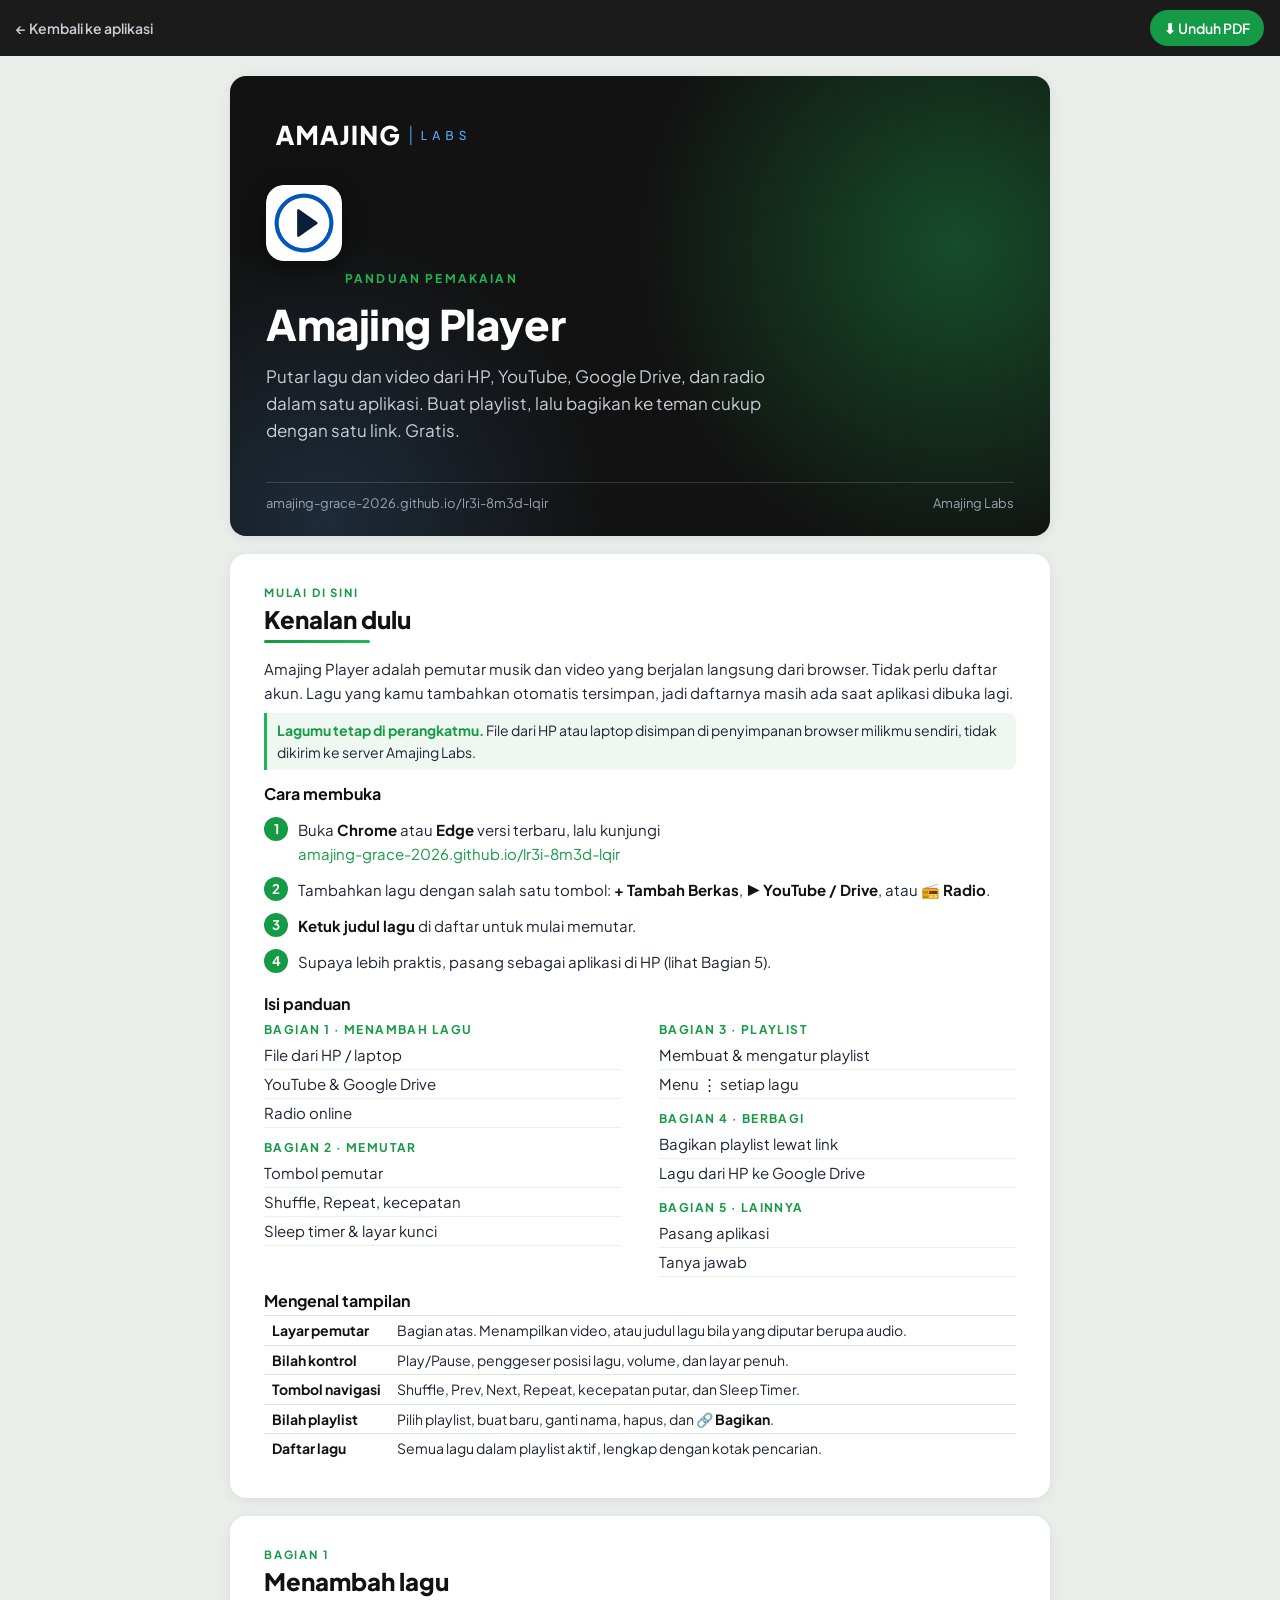
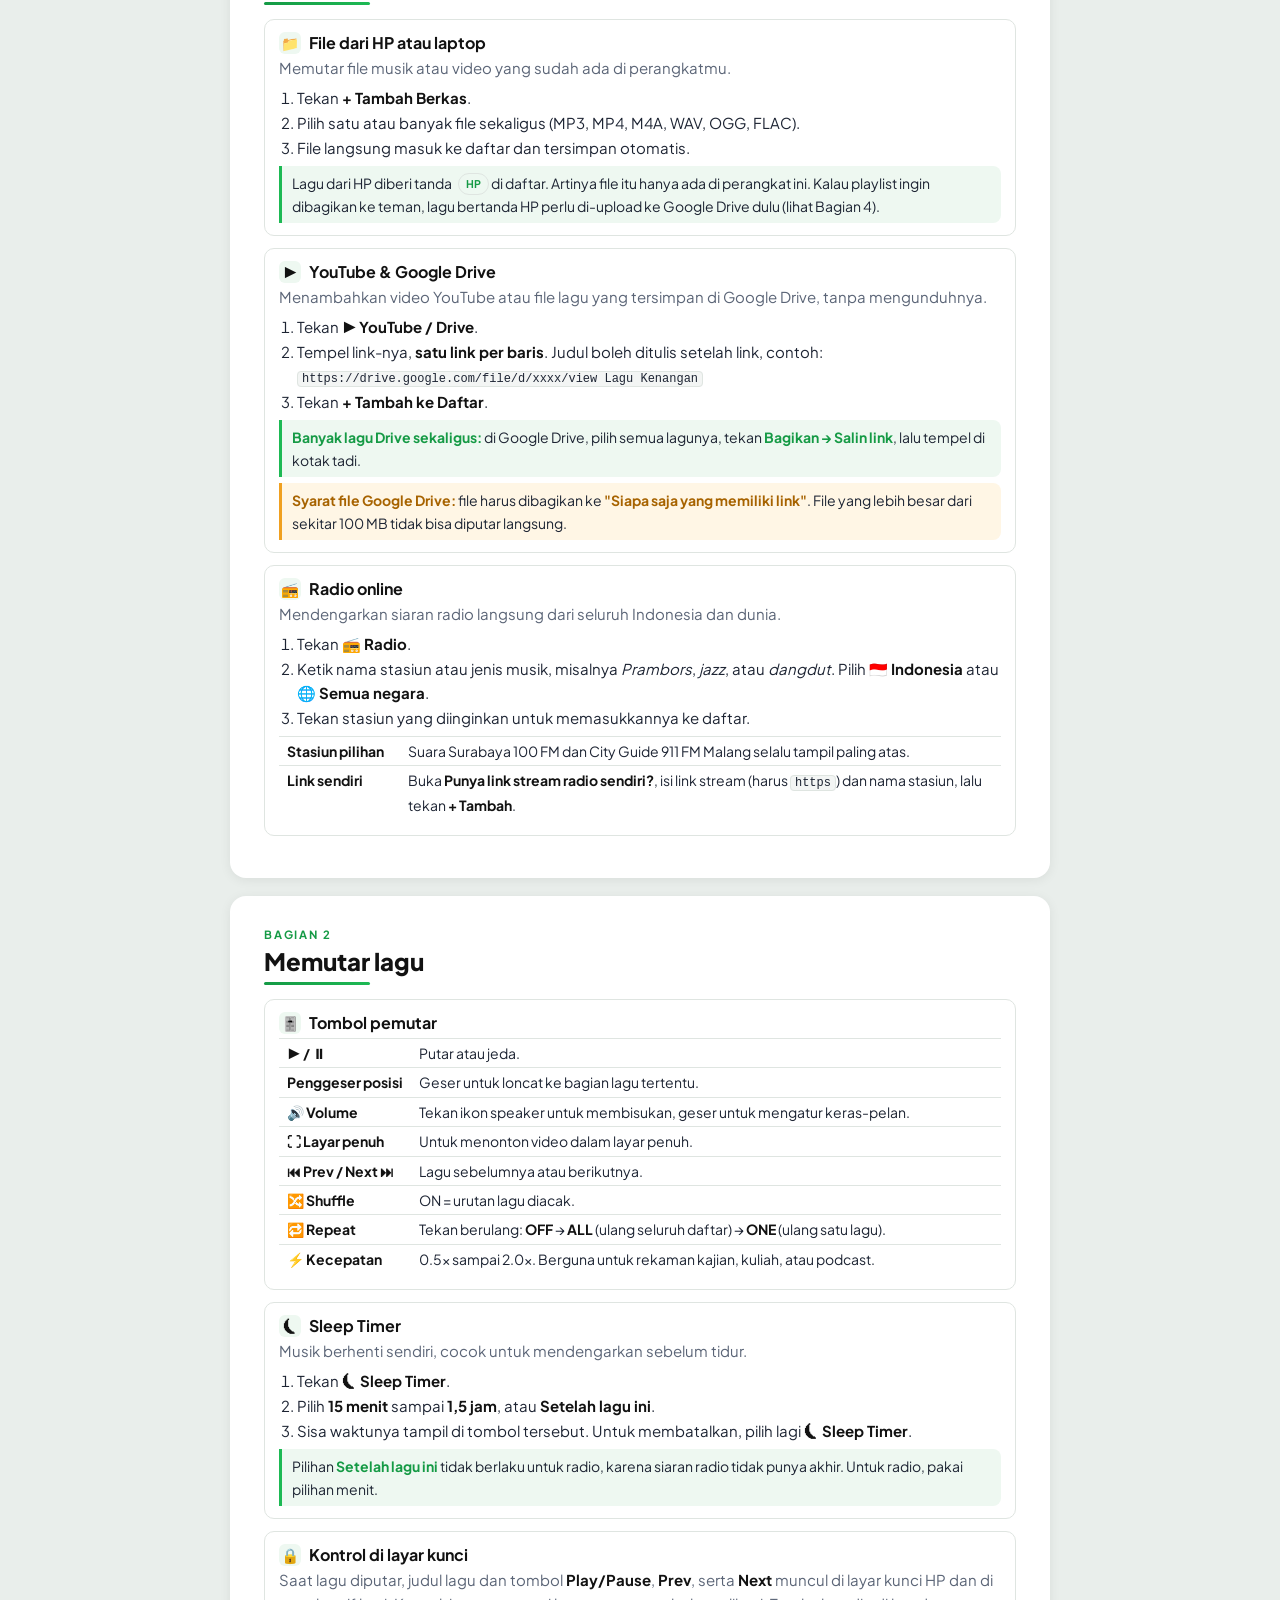
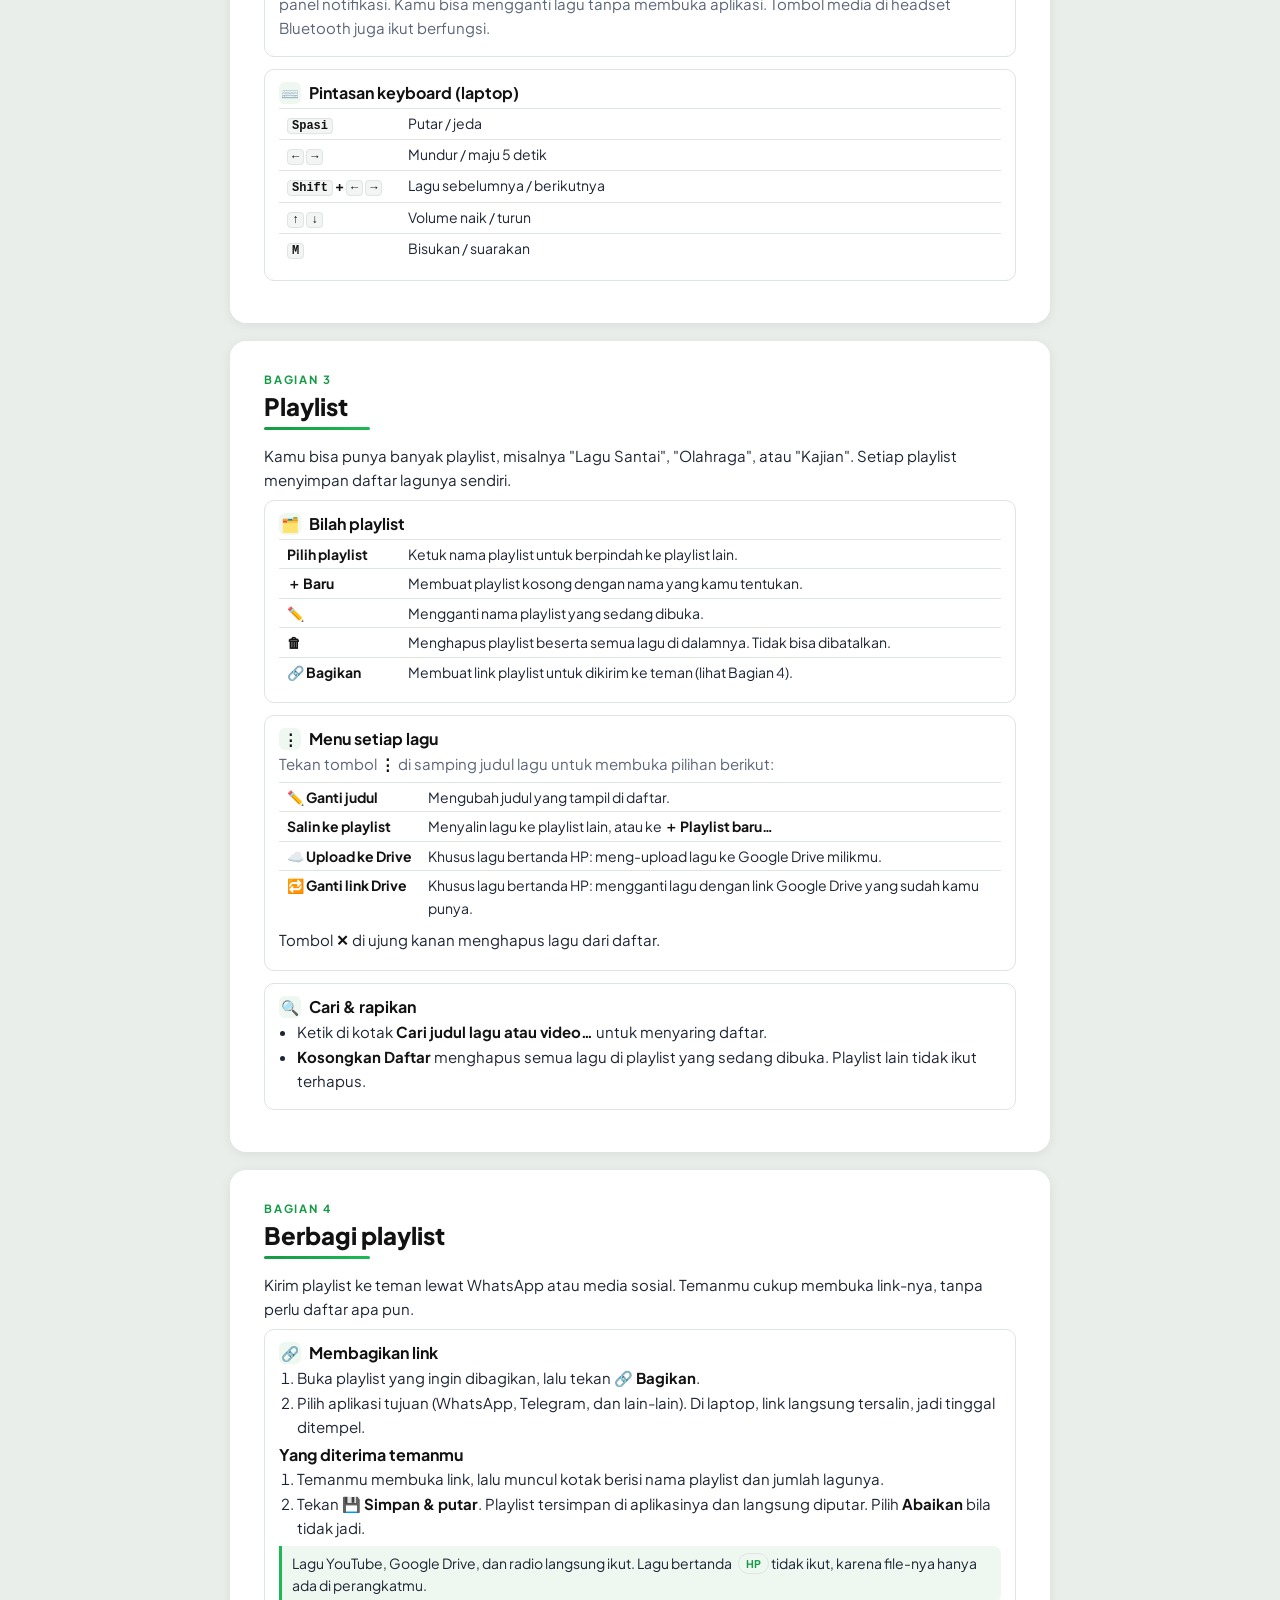
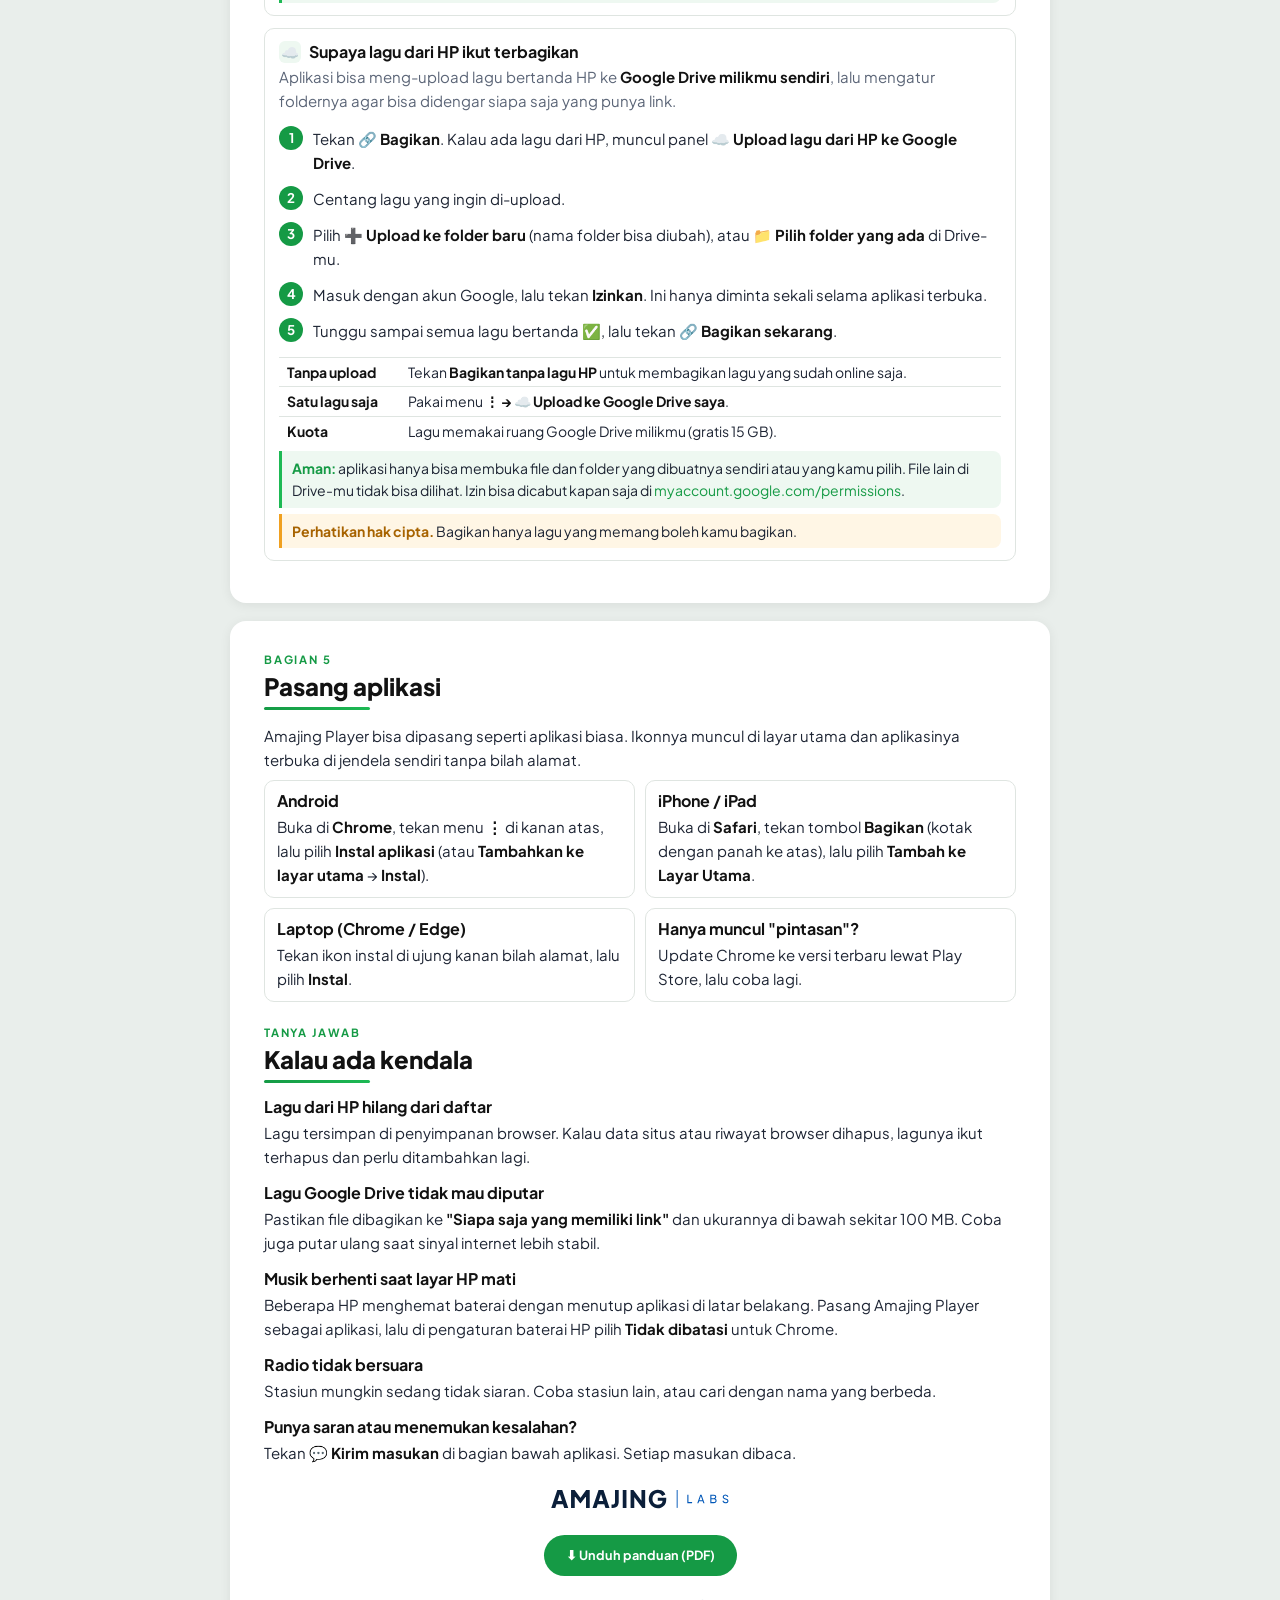
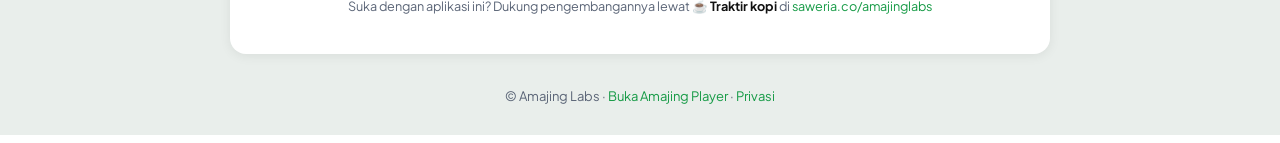
<file: panduan/index.html>
<!doctype html>
<html lang="id">
<head>
<meta charset="utf-8">
<meta name="robots" content="noindex, nofollow">
<meta name="viewport" content="width=device-width, initial-scale=1">
<meta name="description" content="Panduan pemakaian Amajing Player: memutar lagu, YouTube, Google Drive, radio, membuat dan membagikan playlist.">
<meta name="theme-color" content="#121212">
<link rel="icon" href="../brand/ikon.svg" type="image/svg+xml">
<link rel="apple-touch-icon" href="../brand/apple-touch-icon.png">
<title>Panduan Amajing Player</title>
<style>
@font-face{font-family:'Jakarta';src:url('PlusJakartaSans.ttf') format('truetype');font-weight:200 800}
@page{size:A4;margin:16mm 16mm 18mm}
@page cover{margin:0}
.coverpage{page:cover}
:root{--dark:#121212;--green:#1db954;--green2:#159a45;--ink:#1d2433;--mute:#5b6577;--line:#dfe5e1;--soft:#eef8f1}
*{box-sizing:border-box}
html,body{margin:0;background:#fff}
body{font-family:'Jakarta','Segoe UI',Arial,sans-serif;color:var(--ink);font-size:10.5pt;line-height:1.55;-webkit-print-color-adjust:exact;print-color-adjust:exact}
h1,h2,h3{color:var(--dark);line-height:1.25;margin:0}
h2{font-size:17pt;font-weight:800;margin:0 0 4px}
h3{font-size:11.5pt;font-weight:700;margin:14px 0 4px}
p{margin:0 0 8px}
b{color:var(--dark)}
a{color:var(--green2);text-decoration:none}
.page{page-break-after:always;break-after:page}
.page:last-child{page-break-after:auto;break-after:auto}

/* sampul */
.cover{height:296mm;display:flex;flex-direction:column;justify-content:space-between;background:var(--dark);color:#fff;margin:0;padding:26mm 22mm 20mm;position:relative;overflow:hidden}
.cover:before{content:"";position:absolute;right:-60mm;top:-40mm;width:170mm;height:170mm;border-radius:50%;background:radial-gradient(circle,rgba(29,185,84,.35),rgba(29,185,84,0) 70%)}
.cover:after{content:"";position:absolute;left:-50mm;bottom:-70mm;width:150mm;height:150mm;border-radius:50%;background:radial-gradient(circle,rgba(90,169,255,.16),rgba(90,169,255,0) 70%)}
.cover .logo{width:70mm;position:relative}
.cover .mid{position:relative;z-index:1}
.cover .tag{display:inline-block;font-size:9pt;letter-spacing:.18em;text-transform:uppercase;color:var(--green);font-weight:700;margin-bottom:10px}
.cover h1{color:#fff;font-size:36pt;font-weight:800;letter-spacing:-.01em}
.cover .lead{font-size:13pt;color:#c9ced6;max-width:135mm;margin-top:12px}
.cover .foot{position:relative;z-index:1;font-size:9.5pt;color:#9aa3b2;border-top:1px solid rgba(255,255,255,.15);padding-top:10px;display:flex;justify-content:space-between}
.cover .icon{width:26mm;border-radius:6mm;position:relative;margin-bottom:12mm;box-shadow:0 6px 24px rgba(0,0,0,.45)}

/* isi */
.kicker{font-size:8.5pt;letter-spacing:.16em;text-transform:uppercase;color:var(--green2);font-weight:700;margin-bottom:2px}
.rule{height:3px;width:28mm;background:linear-gradient(90deg,var(--green2),var(--green));border-radius:2px;margin:6px 0 14px}
.tool{border:1px solid var(--line);border-radius:10px;padding:12px 14px 10px;margin:0 0 12px;break-inside:avoid;page-break-inside:avoid}
.tool h3{margin:0 0 2px;display:flex;align-items:center;gap:8px}
.tool h3 .ic{display:inline-flex;width:22px;height:22px;border-radius:6px;background:var(--soft);align-items:center;justify-content:center;font-size:11pt}
.tool .what{color:var(--mute);margin-bottom:6px}
ol,ul{margin:0 0 6px;padding-left:18px}
li{margin:1px 0}
.opt{width:100%;border-collapse:collapse;margin:4px 0 6px;font-size:9.5pt}
.opt td{padding:3px 8px;border-top:1px solid var(--line);vertical-align:top}
.opt td:first-child{width:32mm;font-weight:700;color:var(--dark);white-space:nowrap}
.tip{background:var(--soft);border-left:3px solid var(--green);border-radius:0 8px 8px 0;padding:6px 10px;font-size:9.5pt;margin:6px 0 2px;break-inside:avoid}
.tip b{color:var(--green2)}
.warn{background:#fff6e5;border-left-color:#f0a020}
.warn b{color:#a76300}
code,.k{font-family:Consolas,'Courier New',monospace;font-size:9pt;background:#f3f5f4;border:1px solid var(--line);border-radius:4px;padding:0 4px}
.grid{display:grid;grid-template-columns:1fr 1fr;gap:10px}
.card{border:1px solid var(--line);border-radius:10px;padding:10px 12px;break-inside:avoid}
.card h3{margin-top:0}
.toc{columns:2;column-gap:10mm;margin-top:6px}
.toc .g{break-inside:avoid;margin-bottom:10px}
.toc .g b{display:block;font-size:9pt;letter-spacing:.12em;text-transform:uppercase;color:var(--green2);margin-bottom:2px}
.toc .g span{display:block;padding:2px 0;border-bottom:1px dotted var(--line)}
.steps{counter-reset:s;list-style:none;padding:0;margin:8px 0}
.steps li{counter-increment:s;position:relative;padding:6px 0 6px 34px;margin:0}
.steps li:before{content:counter(s);position:absolute;left:0;top:5px;width:24px;height:24px;border-radius:50%;background:var(--green2);color:#fff;font-weight:700;font-size:10pt;display:flex;align-items:center;justify-content:center}
.badge{display:inline-block;font-size:8pt;font-weight:700;padding:1px 7px;border-radius:20px;background:var(--soft);color:var(--green2);border:1px solid var(--line);margin-left:4px;vertical-align:1px}
.end{text-align:center;margin-top:16px}
.end img{width:52mm;margin-bottom:6px}
.end p{color:var(--mute);font-size:9.5pt}
</style>
<link rel="stylesheet" href="web.css">
</head>
<body>
<header class="topbar"><a class="back" href="../">← <span>Kembali ke </span>aplikasi</a><span class="sp"></span><a class="dl" href="Panduan-Amajing-Player.pdf" download>⬇ Unduh PDF</a></header>
<main>

<!-- ===== SAMPUL ===== -->
<section class="page coverpage">
  <div class="cover">
    <img class="logo" src="../brand/logo-gelap.svg" alt="Amajing Labs">
    <div class="mid">
      <img class="icon" src="../brand/ikon-512.png" alt="">
      <div class="tag">Panduan Pemakaian</div>
      <h1>Amajing Player</h1>
      <p class="lead">Putar lagu dan video dari HP, YouTube, Google Drive, dan radio dalam satu aplikasi. Buat playlist, lalu bagikan ke teman cukup dengan satu link. Gratis.</p>
    </div>
    <div class="foot"><span>amajing-grace-2026.github.io/lr3i-8m3d-lqir</span><span>Amajing Labs</span></div>
  </div>
</section>

<!-- ===== MULAI ===== -->
<section class="page">
  <div class="kicker">Mulai di sini</div>
  <h2>Kenalan dulu</h2>
  <div class="rule"></div>
  <p>Amajing Player adalah pemutar musik dan video yang berjalan langsung dari browser. Tidak perlu daftar akun. Lagu yang kamu tambahkan otomatis tersimpan, jadi daftarnya masih ada saat aplikasi dibuka lagi.</p>

  <div class="tip"><b>Lagumu tetap di perangkatmu.</b> File dari HP atau laptop disimpan di penyimpanan browser milikmu sendiri, tidak dikirim ke server Amajing Labs.</div>

  <h3>Cara membuka</h3>
  <ol class="steps">
    <li>Buka <b>Chrome</b> atau <b>Edge</b> versi terbaru, lalu kunjungi<br><a href="https://amajing-grace-2026.github.io/lr3i-8m3d-lqir/">amajing-grace-2026.github.io/lr3i-8m3d-lqir</a></li>
    <li>Tambahkan lagu dengan salah satu tombol: <b>+ Tambah Berkas</b>, <b>▶ YouTube / Drive</b>, atau <b>📻 Radio</b>.</li>
    <li><b>Ketuk judul lagu</b> di daftar untuk mulai memutar.</li>
    <li>Supaya lebih praktis, pasang sebagai aplikasi di HP (lihat Bagian 5).</li>
  </ol>

  <h3>Isi panduan</h3>
  <div class="toc">
    <div class="g"><b>Bagian 1 · Menambah lagu</b><span>File dari HP / laptop</span><span>YouTube &amp; Google Drive</span><span>Radio online</span></div>
    <div class="g"><b>Bagian 2 · Memutar</b><span>Tombol pemutar</span><span>Shuffle, Repeat, kecepatan</span><span>Sleep timer &amp; layar kunci</span></div>
    <div class="g"><b>Bagian 3 · Playlist</b><span>Membuat &amp; mengatur playlist</span><span>Menu ⋮ setiap lagu</span></div>
    <div class="g"><b>Bagian 4 · Berbagi</b><span>Bagikan playlist lewat link</span><span>Lagu dari HP ke Google Drive</span></div>
    <div class="g"><b>Bagian 5 · Lainnya</b><span>Pasang aplikasi</span><span>Tanya jawab</span></div>
  </div>

  <h3>Mengenal tampilan</h3>
  <table class="opt">
    <tr><td>Layar pemutar</td><td>Bagian atas. Menampilkan video, atau judul lagu bila yang diputar berupa audio.</td></tr>
    <tr><td>Bilah kontrol</td><td>Play/Pause, penggeser posisi lagu, volume, dan layar penuh.</td></tr>
    <tr><td>Tombol navigasi</td><td>Shuffle, Prev, Next, Repeat, kecepatan putar, dan Sleep Timer.</td></tr>
    <tr><td>Bilah playlist</td><td>Pilih playlist, buat baru, ganti nama, hapus, dan <b>🔗 Bagikan</b>.</td></tr>
    <tr><td>Daftar lagu</td><td>Semua lagu dalam playlist aktif, lengkap dengan kotak pencarian.</td></tr>
  </table>
</section>

<!-- ===== MENAMBAH LAGU ===== -->
<section class="page">
  <div class="kicker">Bagian 1</div>
  <h2>Menambah lagu</h2>
  <div class="rule"></div>

  <div class="tool">
    <h3><span class="ic">📁</span> File dari HP atau laptop</h3>
    <p class="what">Memutar file musik atau video yang sudah ada di perangkatmu.</p>
    <ol>
      <li>Tekan <b>+ Tambah Berkas</b>.</li>
      <li>Pilih satu atau banyak file sekaligus (MP3, MP4, M4A, WAV, OGG, FLAC).</li>
      <li>File langsung masuk ke daftar dan tersimpan otomatis.</li>
    </ol>
    <div class="tip">Lagu dari HP diberi tanda <span class="badge">HP</span> di daftar. Artinya file itu hanya ada di perangkat ini. Kalau playlist ingin dibagikan ke teman, lagu bertanda HP perlu di-upload ke Google Drive dulu (lihat Bagian 4).</div>
  </div>

  <div class="tool">
    <h3><span class="ic">▶</span> YouTube &amp; Google Drive</h3>
    <p class="what">Menambahkan video YouTube atau file lagu yang tersimpan di Google Drive, tanpa mengunduhnya.</p>
    <ol>
      <li>Tekan <b>▶ YouTube / Drive</b>.</li>
      <li>Tempel link-nya, <b>satu link per baris</b>. Judul boleh ditulis setelah link, contoh:<br><code>https://drive.google.com/file/d/xxxx/view Lagu Kenangan</code></li>
      <li>Tekan <b>+ Tambah ke Daftar</b>.</li>
    </ol>
    <div class="tip"><b>Banyak lagu Drive sekaligus:</b> di Google Drive, pilih semua lagunya, tekan <b>Bagikan → Salin link</b>, lalu tempel di kotak tadi.</div>
    <div class="tip warn"><b>Syarat file Google Drive:</b> file harus dibagikan ke <b>"Siapa saja yang memiliki link"</b>. File yang lebih besar dari sekitar 100 MB tidak bisa diputar langsung.</div>
  </div>

  <div class="tool">
    <h3><span class="ic">📻</span> Radio online</h3>
    <p class="what">Mendengarkan siaran radio langsung dari seluruh Indonesia dan dunia.</p>
    <ol>
      <li>Tekan <b>📻 Radio</b>.</li>
      <li>Ketik nama stasiun atau jenis musik, misalnya <i>Prambors</i>, <i>jazz</i>, atau <i>dangdut</i>. Pilih <b>🇮🇩 Indonesia</b> atau <b>🌐 Semua negara</b>.</li>
      <li>Tekan stasiun yang diinginkan untuk memasukkannya ke daftar.</li>
    </ol>
    <table class="opt">
      <tr><td>Stasiun pilihan</td><td>Suara Surabaya 100 FM dan City Guide 911 FM Malang selalu tampil paling atas.</td></tr>
      <tr><td>Link sendiri</td><td>Buka <b>Punya link stream radio sendiri?</b>, isi link stream (harus <code>https</code>) dan nama stasiun, lalu tekan <b>+ Tambah</b>.</td></tr>
    </table>
  </div>
</section>

<!-- ===== MEMUTAR ===== -->
<section class="page">
  <div class="kicker">Bagian 2</div>
  <h2>Memutar lagu</h2>
  <div class="rule"></div>

  <div class="tool">
    <h3><span class="ic">🎚️</span> Tombol pemutar</h3>
    <table class="opt">
      <tr><td>▶ / ⏸</td><td>Putar atau jeda.</td></tr>
      <tr><td>Penggeser posisi</td><td>Geser untuk loncat ke bagian lagu tertentu.</td></tr>
      <tr><td>🔊 Volume</td><td>Tekan ikon speaker untuk membisukan, geser untuk mengatur keras-pelan.</td></tr>
      <tr><td>⛶ Layar penuh</td><td>Untuk menonton video dalam layar penuh.</td></tr>
      <tr><td>⏮ Prev / Next ⏭</td><td>Lagu sebelumnya atau berikutnya.</td></tr>
      <tr><td>🔀 Shuffle</td><td>ON = urutan lagu diacak.</td></tr>
      <tr><td>🔁 Repeat</td><td>Tekan berulang: <b>OFF</b> → <b>ALL</b> (ulang seluruh daftar) → <b>ONE</b> (ulang satu lagu).</td></tr>
      <tr><td>⚡ Kecepatan</td><td>0.5x sampai 2.0x. Berguna untuk rekaman kajian, kuliah, atau podcast.</td></tr>
    </table>
  </div>

  <div class="tool">
    <h3><span class="ic">⏾</span> Sleep Timer</h3>
    <p class="what">Musik berhenti sendiri, cocok untuk mendengarkan sebelum tidur.</p>
    <ol>
      <li>Tekan <b>⏾ Sleep Timer</b>.</li>
      <li>Pilih <b>15 menit</b> sampai <b>1,5 jam</b>, atau <b>Setelah lagu ini</b>.</li>
      <li>Sisa waktunya tampil di tombol tersebut. Untuk membatalkan, pilih lagi <b>⏾ Sleep Timer</b>.</li>
    </ol>
    <div class="tip">Pilihan <b>Setelah lagu ini</b> tidak berlaku untuk radio, karena siaran radio tidak punya akhir. Untuk radio, pakai pilihan menit.</div>
  </div>

  <div class="tool">
    <h3><span class="ic">🔒</span> Kontrol di layar kunci</h3>
    <p class="what">Saat lagu diputar, judul lagu dan tombol <b>Play/Pause</b>, <b>Prev</b>, serta <b>Next</b> muncul di layar kunci HP dan di panel notifikasi. Kamu bisa mengganti lagu tanpa membuka aplikasi. Tombol media di headset Bluetooth juga ikut berfungsi.</p>
  </div>

  <div class="tool">
    <h3><span class="ic">⌨️</span> Pintasan keyboard (laptop)</h3>
    <table class="opt">
      <tr><td><span class="k">Spasi</span></td><td>Putar / jeda</td></tr>
      <tr><td><span class="k">←</span> <span class="k">→</span></td><td>Mundur / maju 5 detik</td></tr>
      <tr><td><span class="k">Shift</span> + <span class="k">←</span> <span class="k">→</span></td><td>Lagu sebelumnya / berikutnya</td></tr>
      <tr><td><span class="k">↑</span> <span class="k">↓</span></td><td>Volume naik / turun</td></tr>
      <tr><td><span class="k">M</span></td><td>Bisukan / suarakan</td></tr>
    </table>
  </div>
</section>

<!-- ===== PLAYLIST ===== -->
<section class="page">
  <div class="kicker">Bagian 3</div>
  <h2>Playlist</h2>
  <div class="rule"></div>
  <p>Kamu bisa punya banyak playlist, misalnya "Lagu Santai", "Olahraga", atau "Kajian". Setiap playlist menyimpan daftar lagunya sendiri.</p>

  <div class="tool">
    <h3><span class="ic">🗂️</span> Bilah playlist</h3>
    <table class="opt">
      <tr><td>Pilih playlist</td><td>Ketuk nama playlist untuk berpindah ke playlist lain.</td></tr>
      <tr><td>＋ Baru</td><td>Membuat playlist kosong dengan nama yang kamu tentukan.</td></tr>
      <tr><td>✏️</td><td>Mengganti nama playlist yang sedang dibuka.</td></tr>
      <tr><td>🗑</td><td>Menghapus playlist beserta semua lagu di dalamnya. Tidak bisa dibatalkan.</td></tr>
      <tr><td>🔗 Bagikan</td><td>Membuat link playlist untuk dikirim ke teman (lihat Bagian 4).</td></tr>
    </table>
  </div>

  <div class="tool">
    <h3><span class="ic">⋮</span> Menu setiap lagu</h3>
    <p class="what">Tekan tombol <b>⋮</b> di samping judul lagu untuk membuka pilihan berikut:</p>
    <table class="opt">
      <tr><td>✏️ Ganti judul</td><td>Mengubah judul yang tampil di daftar.</td></tr>
      <tr><td>Salin ke playlist</td><td>Menyalin lagu ke playlist lain, atau ke <b>＋ Playlist baru…</b></td></tr>
      <tr><td>☁️ Upload ke Drive</td><td>Khusus lagu bertanda HP: meng-upload lagu ke Google Drive milikmu.</td></tr>
      <tr><td>🔁 Ganti link Drive</td><td>Khusus lagu bertanda HP: mengganti lagu dengan link Google Drive yang sudah kamu punya.</td></tr>
    </table>
    <p style="margin-top:6px">Tombol <b>✕</b> di ujung kanan menghapus lagu dari daftar.</p>
  </div>

  <div class="tool">
    <h3><span class="ic">🔍</span> Cari &amp; rapikan</h3>
    <ul>
      <li>Ketik di kotak <b>Cari judul lagu atau video…</b> untuk menyaring daftar.</li>
      <li><b>Kosongkan Daftar</b> menghapus semua lagu di playlist yang sedang dibuka. Playlist lain tidak ikut terhapus.</li>
    </ul>
  </div>
</section>

<!-- ===== BERBAGI ===== -->
<section class="page">
  <div class="kicker">Bagian 4</div>
  <h2>Berbagi playlist</h2>
  <div class="rule"></div>
  <p>Kirim playlist ke teman lewat WhatsApp atau media sosial. Temanmu cukup membuka link-nya, tanpa perlu daftar apa pun.</p>

  <div class="tool">
    <h3><span class="ic">🔗</span> Membagikan link</h3>
    <ol>
      <li>Buka playlist yang ingin dibagikan, lalu tekan <b>🔗 Bagikan</b>.</li>
      <li>Pilih aplikasi tujuan (WhatsApp, Telegram, dan lain-lain). Di laptop, link langsung tersalin, jadi tinggal ditempel.</li>
    </ol>
    <h3>Yang diterima temanmu</h3>
    <ol>
      <li>Temanmu membuka link, lalu muncul kotak berisi nama playlist dan jumlah lagunya.</li>
      <li>Tekan <b>💾 Simpan &amp; putar</b>. Playlist tersimpan di aplikasinya dan langsung diputar. Pilih <b>Abaikan</b> bila tidak jadi.</li>
    </ol>
    <div class="tip">Lagu YouTube, Google Drive, dan radio langsung ikut. Lagu bertanda <span class="badge">HP</span> tidak ikut, karena file-nya hanya ada di perangkatmu.</div>
  </div>

  <div class="tool">
    <h3><span class="ic">☁️</span> Supaya lagu dari HP ikut terbagikan</h3>
    <p class="what">Aplikasi bisa meng-upload lagu bertanda HP ke <b>Google Drive milikmu sendiri</b>, lalu mengatur foldernya agar bisa didengar siapa saja yang punya link.</p>
    <ol class="steps">
      <li>Tekan <b>🔗 Bagikan</b>. Kalau ada lagu dari HP, muncul panel <b>☁️ Upload lagu dari HP ke Google Drive</b>.</li>
      <li>Centang lagu yang ingin di-upload.</li>
      <li>Pilih <b>➕ Upload ke folder baru</b> (nama folder bisa diubah), atau <b>📁 Pilih folder yang ada</b> di Drive-mu.</li>
      <li>Masuk dengan akun Google, lalu tekan <b>Izinkan</b>. Ini hanya diminta sekali selama aplikasi terbuka.</li>
      <li>Tunggu sampai semua lagu bertanda ✅, lalu tekan <b>🔗 Bagikan sekarang</b>.</li>
    </ol>
    <table class="opt">
      <tr><td>Tanpa upload</td><td>Tekan <b>Bagikan tanpa lagu HP</b> untuk membagikan lagu yang sudah online saja.</td></tr>
      <tr><td>Satu lagu saja</td><td>Pakai menu <b>⋮ → ☁️ Upload ke Google Drive saya</b>.</td></tr>
      <tr><td>Kuota</td><td>Lagu memakai ruang Google Drive milikmu (gratis 15 GB).</td></tr>
    </table>
    <div class="tip"><b>Aman:</b> aplikasi hanya bisa membuka file dan folder yang dibuatnya sendiri atau yang kamu pilih. File lain di Drive-mu tidak bisa dilihat. Izin bisa dicabut kapan saja di <a href="https://myaccount.google.com/permissions">myaccount.google.com/permissions</a>.</div>
    <div class="tip warn"><b>Perhatikan hak cipta.</b> Bagikan hanya lagu yang memang boleh kamu bagikan.</div>
  </div>
</section>

<!-- ===== LAINNYA ===== -->
<section class="page">
  <div class="kicker">Bagian 5</div>
  <h2>Pasang aplikasi</h2>
  <div class="rule"></div>
  <p>Amajing Player bisa dipasang seperti aplikasi biasa. Ikonnya muncul di layar utama dan aplikasinya terbuka di jendela sendiri tanpa bilah alamat.</p>
  <div class="grid">
    <div class="card"><h3>Android</h3>Buka di <b>Chrome</b>, tekan menu <b>⋮</b> di kanan atas, lalu pilih <b>Instal aplikasi</b> (atau <b>Tambahkan ke layar utama</b> → <b>Instal</b>).</div>
    <div class="card"><h3>iPhone / iPad</h3>Buka di <b>Safari</b>, tekan tombol <b>Bagikan</b> (kotak dengan panah ke atas), lalu pilih <b>Tambah ke Layar Utama</b>.</div>
    <div class="card"><h3>Laptop (Chrome / Edge)</h3>Tekan ikon instal di ujung kanan bilah alamat, lalu pilih <b>Instal</b>.</div>
    <div class="card"><h3>Hanya muncul "pintasan"?</h3>Update Chrome ke versi terbaru lewat Play Store, lalu coba lagi.</div>
  </div>

  <div class="kicker" style="margin-top:22px">Tanya jawab</div>
  <h2>Kalau ada kendala</h2>
  <div class="rule"></div>

  <h3>Lagu dari HP hilang dari daftar</h3>
  <p>Lagu tersimpan di penyimpanan browser. Kalau data situs atau riwayat browser dihapus, lagunya ikut terhapus dan perlu ditambahkan lagi.</p>

  <h3>Lagu Google Drive tidak mau diputar</h3>
  <p>Pastikan file dibagikan ke <b>"Siapa saja yang memiliki link"</b> dan ukurannya di bawah sekitar 100 MB. Coba juga putar ulang saat sinyal internet lebih stabil.</p>

  <h3>Musik berhenti saat layar HP mati</h3>
  <p>Beberapa HP menghemat baterai dengan menutup aplikasi di latar belakang. Pasang Amajing Player sebagai aplikasi, lalu di pengaturan baterai HP pilih <b>Tidak dibatasi</b> untuk Chrome.</p>

  <h3>Radio tidak bersuara</h3>
  <p>Stasiun mungkin sedang tidak siaran. Coba stasiun lain, atau cari dengan nama yang berbeda.</p>

  <h3>Punya saran atau menemukan kesalahan?</h3>
  <p>Tekan <b>💬 Kirim masukan</b> di bagian bawah aplikasi. Setiap masukan dibaca.</p>

  <div class="end">
    <img src="../brand/logo.svg" alt="Amajing Labs">
    <p><a class="dlbig" href="Panduan-Amajing-Player.pdf" download>⬇ Unduh panduan (PDF)</a></p>
    <p>Suka dengan aplikasi ini? Dukung pengembangannya lewat <b>☕ Traktir kopi</b> di <a href="https://saweria.co/amajinglabs">saweria.co/amajinglabs</a></p>
  </div>
</section>

</main>
<p class="sitefoot">© Amajing Labs · <a href="../">Buka Amajing Player</a> · <a href="../privasi.html">Privasi</a></p>
</body>
</html>
</file>
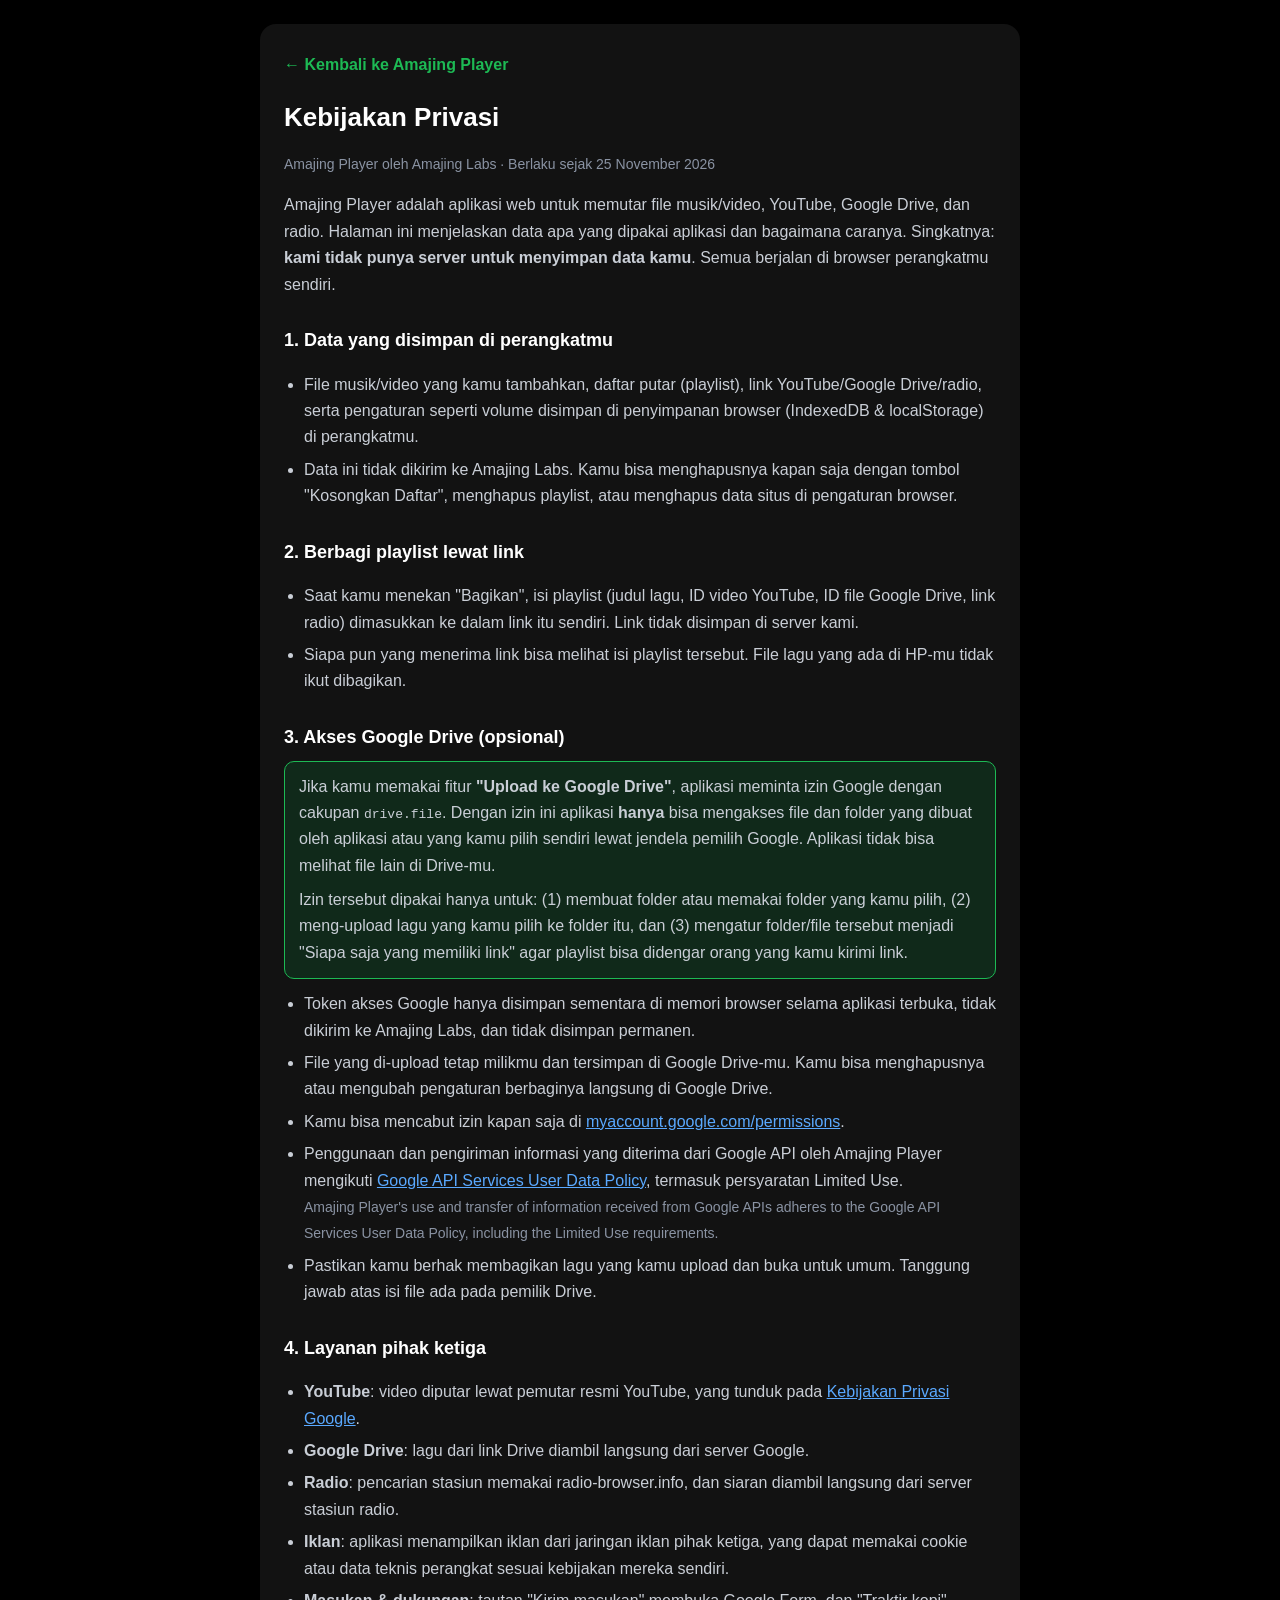
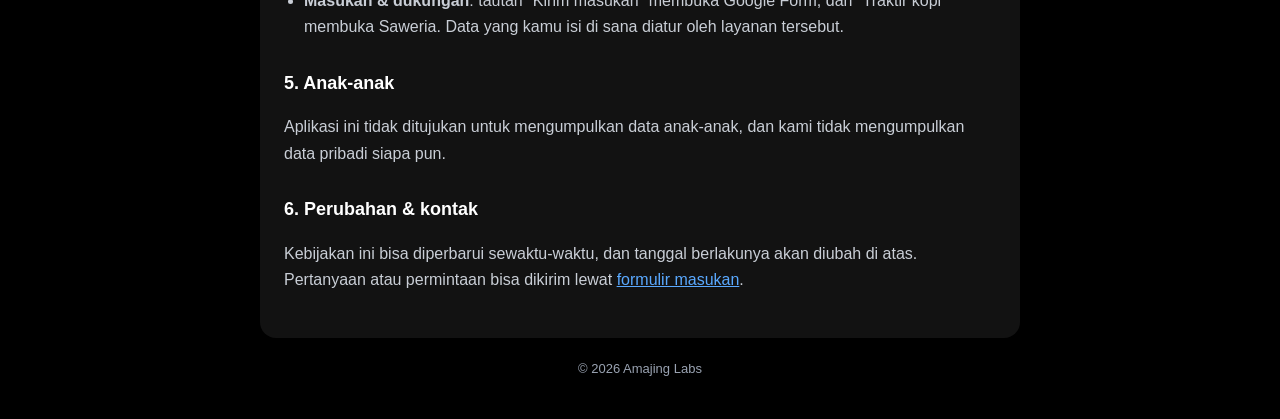
<file: privasi.html>
<!DOCTYPE html>
<html lang="id">
<head>
  <meta charset="UTF-8">
  <meta name="robots" content="noindex, nofollow">
  <meta name="viewport" content="width=device-width, initial-scale=1.0">
  <title>Kebijakan Privasi – Amajing Player</title>
  <link rel="icon" href="brand/ikon.svg" type="image/svg+xml">
  <style>
    * { box-sizing: border-box; }
    body {
      margin: 0; background: #000; color: #c9ced6;
      font-family: -apple-system, BlinkMacSystemFont, Roboto, Helvetica, Arial, sans-serif;
      line-height: 1.65; padding: 24px 16px 40px;
    }
    main { max-width: 760px; margin: 0 auto; background: #121212; border-radius: 16px; padding: 28px 24px; }
    h1 { color: #fff; font-size: 26px; margin: 0 0 4px; }
    h2 { color: #fff; font-size: 18px; margin: 28px 0 8px; }
    .muted { color: #8a93a3; font-size: 14px; }
    a { color: #5AA9FF; }
    ul { padding-left: 20px; }
    li { margin-bottom: 6px; }
    .box { background: #10291a; border: 1px solid #1db954; border-radius: 10px; padding: 12px 14px; }
    .back { display: inline-block; margin-bottom: 18px; color: #1db954; text-decoration: none; font-weight: 600; }
    footer { max-width: 760px; margin: 20px auto 0; text-align: center; color: #9aa3b2; font-size: 13px; }
  </style>
</head>
<body>
<main>
  <a class="back" href="./">← Kembali ke Amajing Player</a>
  <h1>Kebijakan Privasi</h1>
  <p class="muted">Amajing Player oleh Amajing Labs · Berlaku sejak 25 November 2026</p>

  <p>Amajing Player adalah aplikasi web untuk memutar file musik/video, YouTube, Google Drive, dan radio. Halaman ini menjelaskan data apa yang dipakai aplikasi dan bagaimana caranya. Singkatnya: <b>kami tidak punya server untuk menyimpan data kamu</b>. Semua berjalan di browser perangkatmu sendiri.</p>

  <h2>1. Data yang disimpan di perangkatmu</h2>
  <ul>
    <li>File musik/video yang kamu tambahkan, daftar putar (playlist), link YouTube/Google Drive/radio, serta pengaturan seperti volume disimpan di penyimpanan browser (IndexedDB &amp; localStorage) di perangkatmu.</li>
    <li>Data ini tidak dikirim ke Amajing Labs. Kamu bisa menghapusnya kapan saja dengan tombol "Kosongkan Daftar", menghapus playlist, atau menghapus data situs di pengaturan browser.</li>
  </ul>

  <h2>2. Berbagi playlist lewat link</h2>
  <ul>
    <li>Saat kamu menekan "Bagikan", isi playlist (judul lagu, ID video YouTube, ID file Google Drive, link radio) dimasukkan ke dalam link itu sendiri. Link tidak disimpan di server kami.</li>
    <li>Siapa pun yang menerima link bisa melihat isi playlist tersebut. File lagu yang ada di HP-mu tidak ikut dibagikan.</li>
  </ul>

  <h2>3. Akses Google Drive (opsional)</h2>
  <div class="box">
    <p style="margin:0 0 8px">Jika kamu memakai fitur <b>"Upload ke Google Drive"</b>, aplikasi meminta izin Google dengan cakupan <code>drive.file</code>. Dengan izin ini aplikasi <b>hanya</b> bisa mengakses file dan folder yang dibuat oleh aplikasi atau yang kamu pilih sendiri lewat jendela pemilih Google. Aplikasi tidak bisa melihat file lain di Drive-mu.</p>
    <p style="margin:0">Izin tersebut dipakai hanya untuk: (1) membuat folder atau memakai folder yang kamu pilih, (2) meng-upload lagu yang kamu pilih ke folder itu, dan (3) mengatur folder/file tersebut menjadi "Siapa saja yang memiliki link" agar playlist bisa didengar orang yang kamu kirimi link.</p>
  </div>
  <ul style="margin-top:12px">
    <li>Token akses Google hanya disimpan sementara di memori browser selama aplikasi terbuka, tidak dikirim ke Amajing Labs, dan tidak disimpan permanen.</li>
    <li>File yang di-upload tetap milikmu dan tersimpan di Google Drive-mu. Kamu bisa menghapusnya atau mengubah pengaturan berbaginya langsung di Google Drive.</li>
    <li>Kamu bisa mencabut izin kapan saja di <a href="https://myaccount.google.com/permissions" target="_blank" rel="noopener">myaccount.google.com/permissions</a>.</li>
    <li>Penggunaan dan pengiriman informasi yang diterima dari Google API oleh Amajing Player mengikuti <a href="https://developers.google.com/terms/api-services-user-data-policy" target="_blank" rel="noopener">Google API Services User Data Policy</a>, termasuk persyaratan Limited Use.<br>
      <span class="muted">Amajing Player's use and transfer of information received from Google APIs adheres to the Google API Services User Data Policy, including the Limited Use requirements.</span></li>
    <li>Pastikan kamu berhak membagikan lagu yang kamu upload dan buka untuk umum. Tanggung jawab atas isi file ada pada pemilik Drive.</li>
  </ul>

  <h2>4. Layanan pihak ketiga</h2>
  <ul>
    <li><b>YouTube</b>: video diputar lewat pemutar resmi YouTube, yang tunduk pada <a href="https://policies.google.com/privacy" target="_blank" rel="noopener">Kebijakan Privasi Google</a>.</li>
    <li><b>Google Drive</b>: lagu dari link Drive diambil langsung dari server Google.</li>
    <li><b>Radio</b>: pencarian stasiun memakai radio-browser.info, dan siaran diambil langsung dari server stasiun radio.</li>
    <li><b>Iklan</b>: aplikasi menampilkan iklan dari jaringan iklan pihak ketiga, yang dapat memakai cookie atau data teknis perangkat sesuai kebijakan mereka sendiri.</li>
    <li><b>Masukan &amp; dukungan</b>: tautan "Kirim masukan" membuka Google Form, dan "Traktir kopi" membuka Saweria. Data yang kamu isi di sana diatur oleh layanan tersebut.</li>
  </ul>

  <h2>5. Anak-anak</h2>
  <p>Aplikasi ini tidak ditujukan untuk mengumpulkan data anak-anak, dan kami tidak mengumpulkan data pribadi siapa pun.</p>

  <h2>6. Perubahan &amp; kontak</h2>
  <p>Kebijakan ini bisa diperbarui sewaktu-waktu, dan tanggal berlakunya akan diubah di atas. Pertanyaan atau permintaan bisa dikirim lewat <a href="https://forms.gle/fZAtNMCwKqhQhgpKA" target="_blank" rel="noopener">formulir masukan</a>.</p>
</main>
<footer>© 2026 Amajing Labs</footer>
</body>
</html>
</file>
<file: panduan/web.css>
/* ===== tambahan khusus versi web (dibaca online) ===== */
:root{color-scheme:light}
@media screen{
  body{background:#e9eeeb;font-size:15px;line-height:1.6}
  .topbar{position:sticky;top:0;z-index:5;display:flex;align-items:center;gap:12px;padding:10px 16px;background:rgba(18,18,18,.96);backdrop-filter:blur(6px);color:#fff}
  .topbar img{height:22px;display:block}
  .topbar .sp{flex:1}
  .topbar a{color:#c9ced6;font-weight:600;font-size:14px;white-space:nowrap}
  .topbar a:hover{color:#fff}
  .topbar a.dl{background:var(--green2);color:#fff;padding:7px 14px;border-radius:999px}
  .topbar a.dl:hover{background:var(--green)}
  main{padding:20px 16px 8px}
  .page{max-width:820px;margin:0 auto 18px;background:#fff;border-radius:16px;padding:30px 34px;box-shadow:0 2px 12px rgba(0,0,0,.07)}
  .coverpage{padding:0;overflow:hidden}
  .cover{height:auto;padding:40px 36px 22px;gap:30px}
  .cover .logo{width:210px}
  .cover .icon{width:76px;border-radius:18px;margin-bottom:22px}
  .cover h1{font-size:42px}
  .cover .lead{font-size:17px}
  .cover .foot{font-size:13px}
  h2{font-size:24px} h3{font-size:16px}
  .opt{font-size:14px}
  .tip{font-size:14px}
  .end .dlbig{display:inline-block;margin:6px 0 12px;background:var(--green2);color:#fff;font-weight:700;padding:10px 22px;border-radius:999px}
  .sitefoot{text-align:center;color:var(--mute);font-size:13px;padding:6px 16px 28px}
}
@media print{.topbar,.sitefoot,.dlbig{display:none}}
@media (max-width:640px){
  main{padding:0 0 8px}
  .page{border-radius:0;padding:22px 16px;margin-bottom:10px;box-shadow:none}
  .cover{padding:30px 20px 18px}
  .cover h1{font-size:31px}
  .cover .foot{flex-direction:column;gap:2px}
  .grid{grid-template-columns:1fr}
  .toc{columns:1}
  .opt td:first-child{width:auto;white-space:normal;min-width:88px}
  .topbar .back span{display:none}
}
</file>
